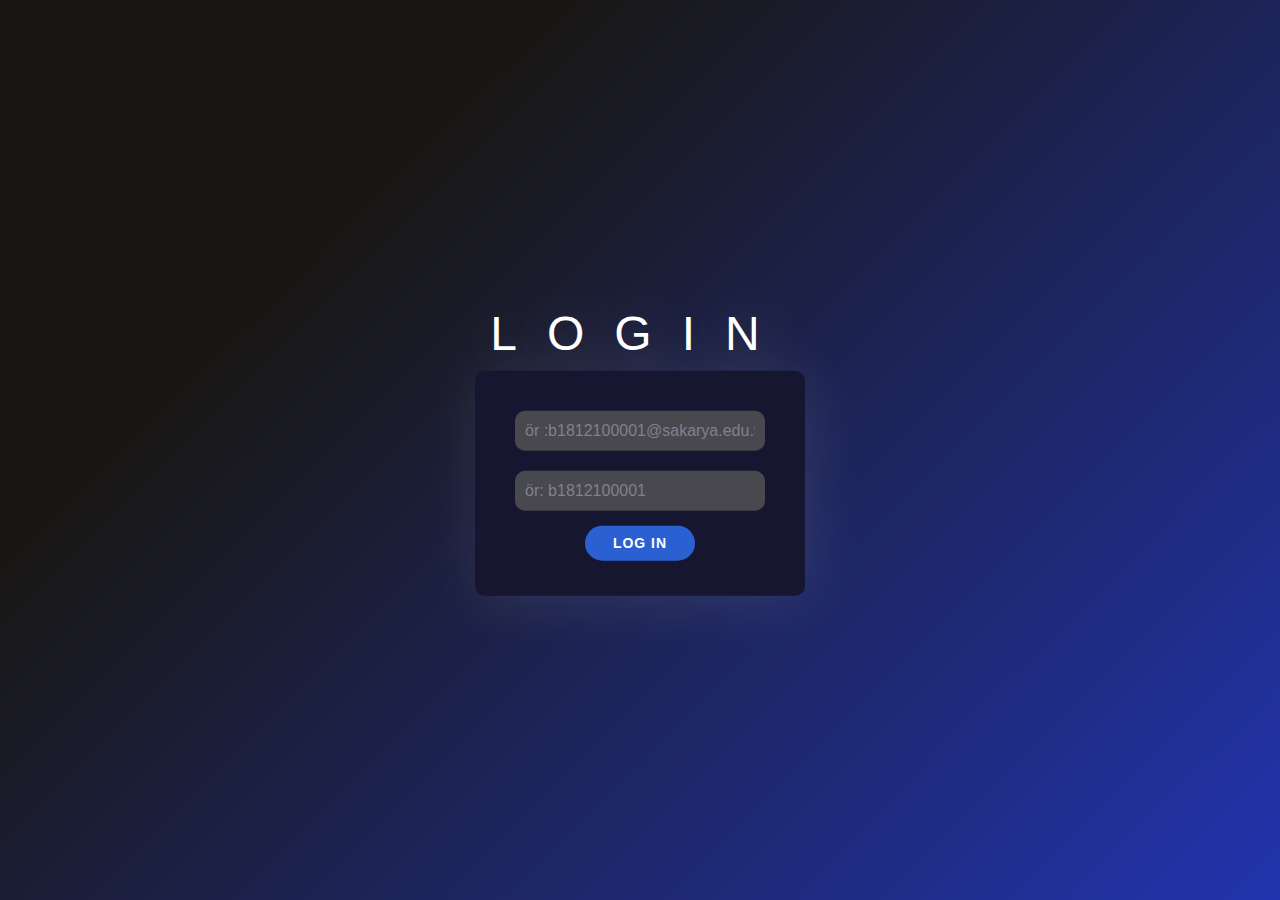
<file: index.html>
<!DOCTYPE html>
<html>
    <head>
        <title>Sign in</title>
        <meta charset="UTF-8">
        <meta name="viewport" content="width=device-width, initial-scale=1">
        <link rel="stylesheet" type="text/css" href="css/bootstrap.min.css">
        <link rel="stylesheet" type="text/css" href="css/login.css">
    </head>
    <body>
        <div class="login-container">
            <div class="login-inputs">
                <h1>Login</h1>
                <form action="login.php" method="POST">
                    <input type="text" name="username" placeholder="ör :b1812100001@sakarya.edu.tr">
                    <input type="password" name="password" placeholder="ör: b1812100001">
                    <button type="submit">Log In</button>
                </form>
            </div>
        </div>
    </body>
</file>
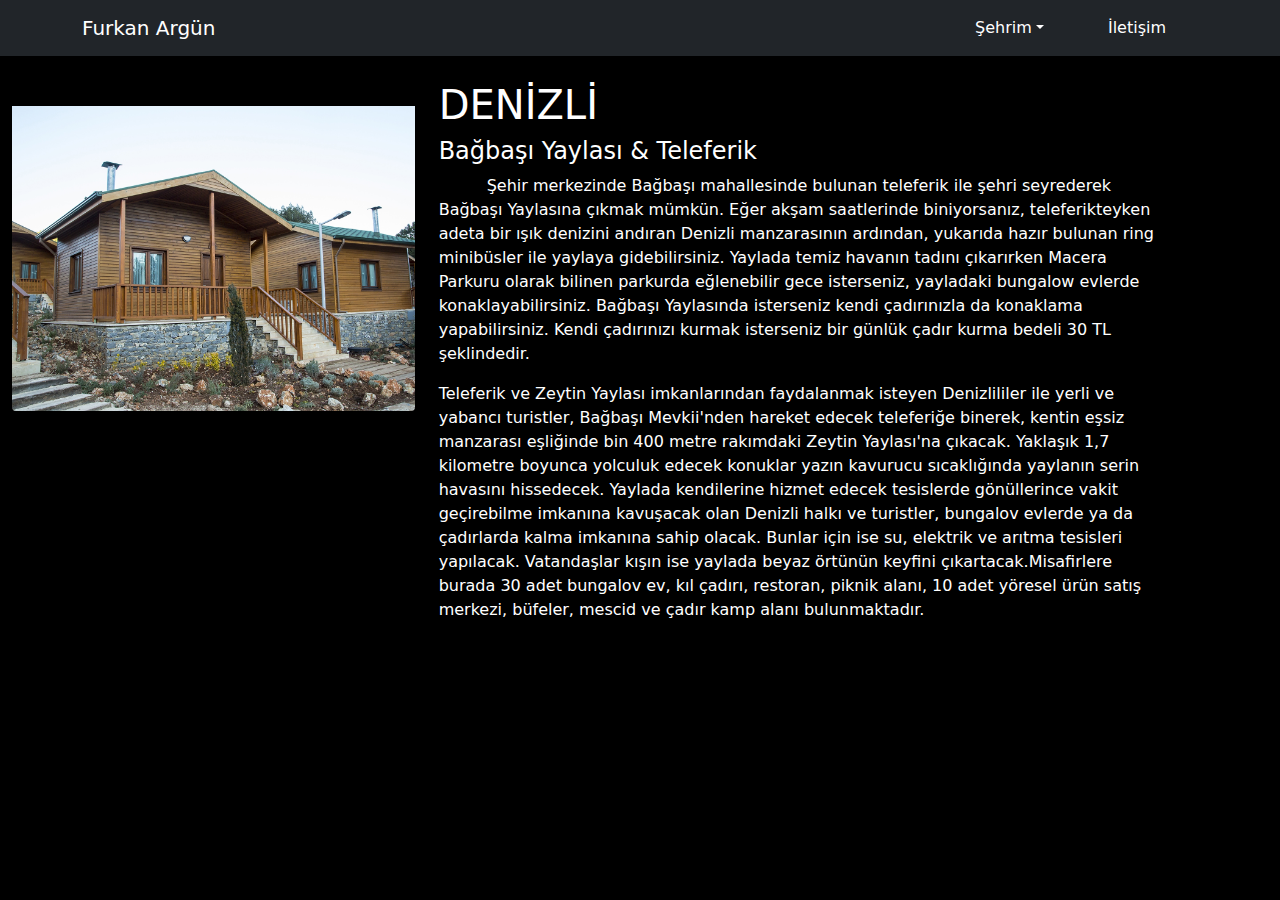
<file: bagbasi-yaylasi.html>
<!DOCTYPE html>
<html>
    <head>
        <title>Bağbaşı Yaylası</title>
        <meta charset="UTF-8">
        <meta name="viewport" content="width=device-width, initial-scale=1">
        <link rel="stylesheet" type="text/css" href="css/bootstrap.min.css">
        <link rel="stylesheet" type="text/css" href="css/style.css">
    </head>
    <body id="sehrimBody">
        <!--navbar-expand-lg tam ekranda menü tuşunu kaldırmak için-->
        <nav class="navbar navbar-dark bg-dark navbar-expand-lg text-white">
            <!---fluid boşuksuz-->
            <div class="container">
                <a href="hakkinda.html" class="navbar-brand">Furkan Argün</a>
                <!--açılır kapanır buton-->
                <button
                    class="navbar-toggler ms-auto"
                    type="button"
                    data-bs-toggle="collapse"
                    data-bs-target="#navbar-menu"
                    aria-controls="navbar-menu"
                    aria-expanded="false"
                    aria-label="Toggle-navigation"
                >
                    <span class="navbar-toggler-icon"></span>
                </button>
                <!--Açılıp kapanma butonu içeriği / id ile eşleştiriyoruz-->
                <div class="collapse navbar-collapse" id="navbar-menu">
                    <!--liste menü oluşturup linleri oluşturuyoruz ms-auto soldan boşluk bırakım menüyü sağ tarafa kaydırıyor mx orta-auto sağdan-->
                    <ul class="navbar-nav ms-auto mb-2 mb-lg-0">
                        <li class="nav-item px-4 dropdown">
                            <a class="nav-link dropdown-toggle text-white" href="denizli.html" id="navbarDropdown" role="button" data-bs-toggle="dropdown" aria-expanded="false">Şehrim</a>
                            <ul class="dropdown-menu" aria-labelledby="navbarDropdown">
                                <li><a class="dropdown-item" href="denizli.html">Denizli <img src="png/rooster.png" class="img-fluid logo2" alt="" /></a></li>
                                <li><a class="dropdown-item" href="mirasimiz.html">Mirasımız</a></li>
                                <li><hr class="dropdown-divider"></li>
                                <li><a class="dropdown-item" href="takimlar.html">Takımlar <img src="png/denizlispor.png" class="img-fluid logo2" alt=""> <img src="png/denizli-basket.png" class="img-fluid logo2" alt=""></a></li>
                            </ul>
                        </li>
                        <li class="nav-item px-4">
                            <a href="iletişim.html" class="nav-link text-white">İletişim</a>
                        </li>
                    </ul>
                </div>
            </div>
        </nav>
        <div class="container-fluid">
            <div class="row">
                <div class="col-xl-4 col-lg-5 col-md-5 col-sm-7 col-12">
                    <div>                     
                        <img src="png/bungalov.jpg" class="figure-img img-fluid rounded imgDiv" alt="">
                    </div>
                </div>
                <div class="col-xl-7 col-lg-6 col-md-7 col-sm-5 col-0 sinir">
                    <h1>DENİZLİ</h1>
                    <h4> Bağbaşı Yaylası & Teleferik</h4>
                    <p>&emsp;&emsp;&emsp;Şehir merkezinde Bağbaşı mahallesinde bulunan teleferik ile şehri seyrederek Bağbaşı Yaylasına çıkmak 
                        mümkün. Eğer akşam saatlerinde biniyorsanız, teleferikteyken adeta bir ışık denizini andıran Denizli 
                        manzarasının ardından, yukarıda hazır bulunan ring minibüsler ile yaylaya gidebilirsiniz. Yaylada temiz 
                        havanın tadını çıkarırken Macera Parkuru olarak bilinen parkurda eğlenebilir gece isterseniz, yayladaki 
                        bungalow evlerde konaklayabilirsiniz. Bağbaşı Yaylasında isterseniz kendi çadırınızla da konaklama 
                        yapabilirsiniz. Kendi çadırınızı kurmak isterseniz bir günlük çadır kurma bedeli 30 TL şeklindedir.</p>
                    <p>Teleferik ve Zeytin Yaylası imkanlarından faydalanmak isteyen Denizlililer ile yerli ve yabancı turistler, 
                        Bağbaşı Mevkii'nden hareket edecek teleferiğe binerek, kentin eşsiz manzarası eşliğinde bin 400 metre rakımdaki Zeytin Yaylası'na çıkacak.
                        Yaklaşık 1,7 kilometre boyunca yolculuk edecek konuklar yazın kavurucu sıcaklığında yaylanın serin havasını hissedecek. 
                        Yaylada kendilerine hizmet edecek tesislerde gönüllerince vakit geçirebilme imkanına kavuşacak olan Denizli halkı ve turistler, bungalov evlerde ya da 
                        çadırlarda kalma imkanına sahip olacak. Bunlar için ise su, elektrik ve arıtma tesisleri yapılacak. Vatandaşlar kışın ise yaylada beyaz örtünün keyfini 
                        çıkartacak.Misafirlere burada 30 adet bungalov ev, kıl çadırı, restoran, piknik alanı, 10 adet yöresel ürün satış merkezi, büfeler, mescid ve çadır kamp
                         alanı bulunmaktadır.</p>
                </div>
                 <div class="col-xl-1 col-lg-1 col-md-0 col-sm-0 col-0"></div>
             </div>
        </div>
        <script src="js/bootstrap.js"></script>
    </body>
</html>
</file>
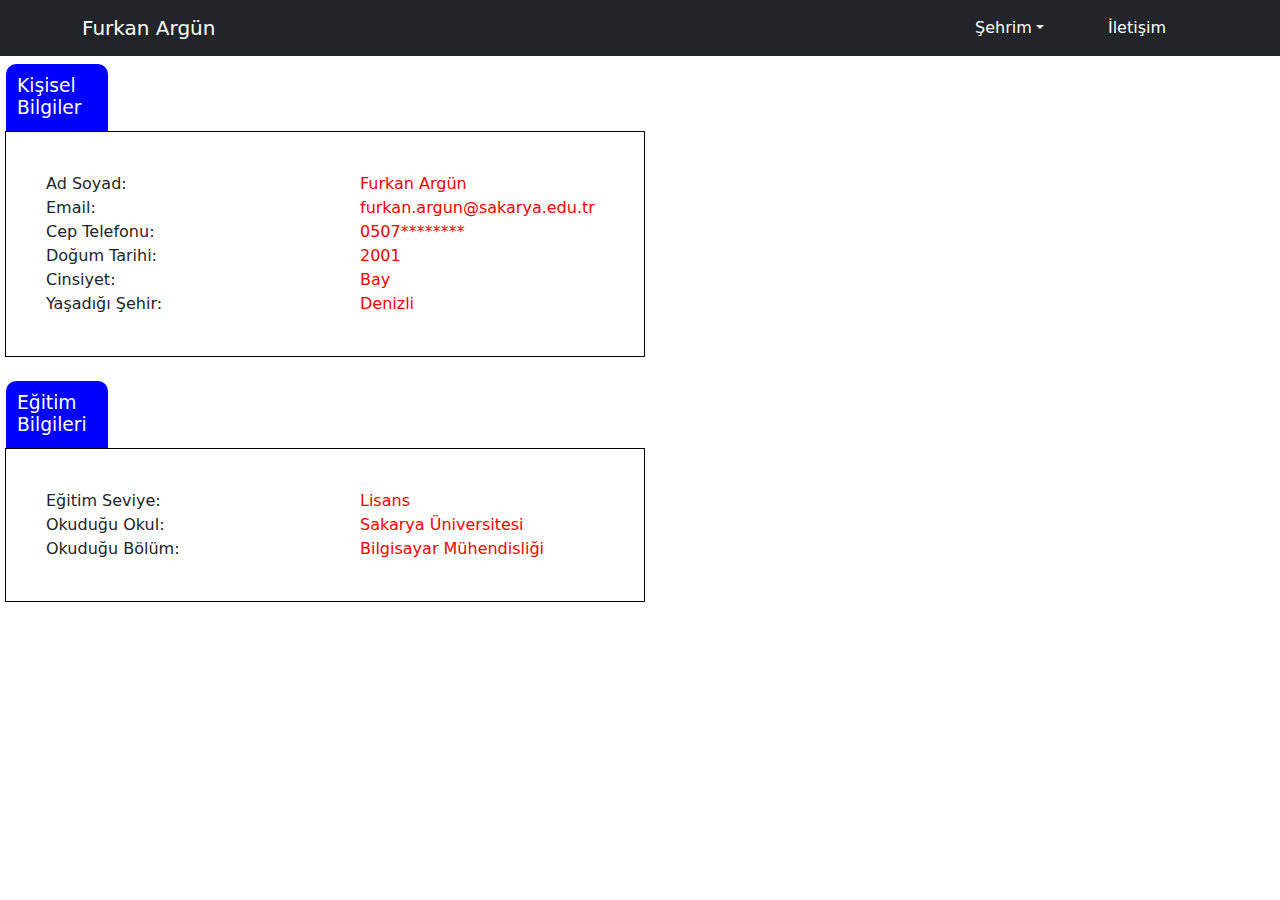
<file: cv.html>
<!DOCTYPE html>
<html lang="en">

<head>
  <meta charset="UTF-8">
  <meta http-equiv="X-UA-Compatible" content="IE=edge">
  <meta name="viewport" content="width=device-width, initial-scale=1.0">
  <title>Document</title>
  <link rel="stylesheet" type="text/css" href="css/bootstrap.min.css">
  <link rel="stylesheet" type="text/css" href="css/style.css">
  <link rel="stylesheet" type="text/css" href="css/main.css">
</head>

<body>
    <!--navbar-expand-lg tam ekranda menü tuşunu kaldırmak için-->
    <nav class="navbar navbar-dark bg-dark navbar-expand-lg text-white">
        <!---fluid boşuksuz-->
        <div class="container">
            <a href="hakkinda.html" class="navbar-brand">Furkan Argün</a>
            <!--açılır kapanır buton-->
            <button
                class="navbar-toggler ms-auto"
                type="button"
                data-bs-toggle="collapse"
                data-bs-target="#navbar-menu"
                aria-controls="navbar-menu"
                aria-expanded="false"
                aria-label="Toggle-navigation"
            >
                <span class="navbar-toggler-icon"></span>
            </button>
            <!--Açılıp kapanma butonu içeriği / id ile eşleştiriyoruz-->
            <div class="collapse navbar-collapse" id="navbar-menu">
                <!--liste menü oluşturup linleri oluşturuyoruz ms-auto soldan boşluk bırakım menüyü sağ tarafa kaydırıyor mx orta-auto sağdan-->
                <ul class="navbar-nav ms-auto mb-2 mb-lg-0">
                    <li class="nav-item px-4 dropdown">
                        <a class="nav-link dropdown-toggle text-white" href="denizli.html" id="navbarDropdown" role="button" data-bs-toggle="dropdown" aria-expanded="false">Şehrim</a>
                        <ul class="dropdown-menu" aria-labelledby="navbarDropdown">
                            <li><a class="dropdown-item" href="denizli.html">Denizli <img src="png/rooster.png" class="img-fluid logo2" alt="" /></a></li>
                            <li><a class="dropdown-item" href="mirasimiz.html">Mirasımız</a></li>
                            <li><hr class="dropdown-divider"></li>
                            <li><a class="dropdown-item" href="takimlar.html">Takımlar <img src="png/denizlispor.png" class="img-fluid logo2" alt=""> <img src="png/denizli-basket.png" class="img-fluid logo2" alt=""></a></li>
                        </ul>
                    </li>
                    <li class="nav-item px-4">
                        <a href="iletişim.html" class="nav-link text-white">İletişim</a>
                    </li>
                </ul>
            </div>
        </div>
    </nav>

    <div class="container-cv">
        <div class="personal-info">
        <h3>Kişisel Bilgiler</h3>
        <ul>
            <li>Ad Soyad: <span>Furkan Argün </span></li>
            <li>Email: <span> furkan.argun@sakarya.edu.tr</span></li>
            <li>Cep Telefonu: <span> 0507********</span></li>
            <li>Doğum Tarihi: <span> 2001</span></li>
            <li>Cinsiyet: <span>Bay</span></li>
            <li>Yaşadığı Şehir:<span>Denizli</span></li>
        </ul>
        </div>

        <div class="personal-info">
        <h3>Eğitim Bilgileri</h3>
        <ul>
            <li>Eğitim Seviye: <span>Lisans</span></li>
            <li>Okuduğu Okul: <span>Sakarya Üniversitesi</span></li>
            <li>Okuduğu Bölüm: <span>Bilgisayar Mühendisliği</span></li>
        </ul>
        </div>


    </div>

</body>

</html>
</file>
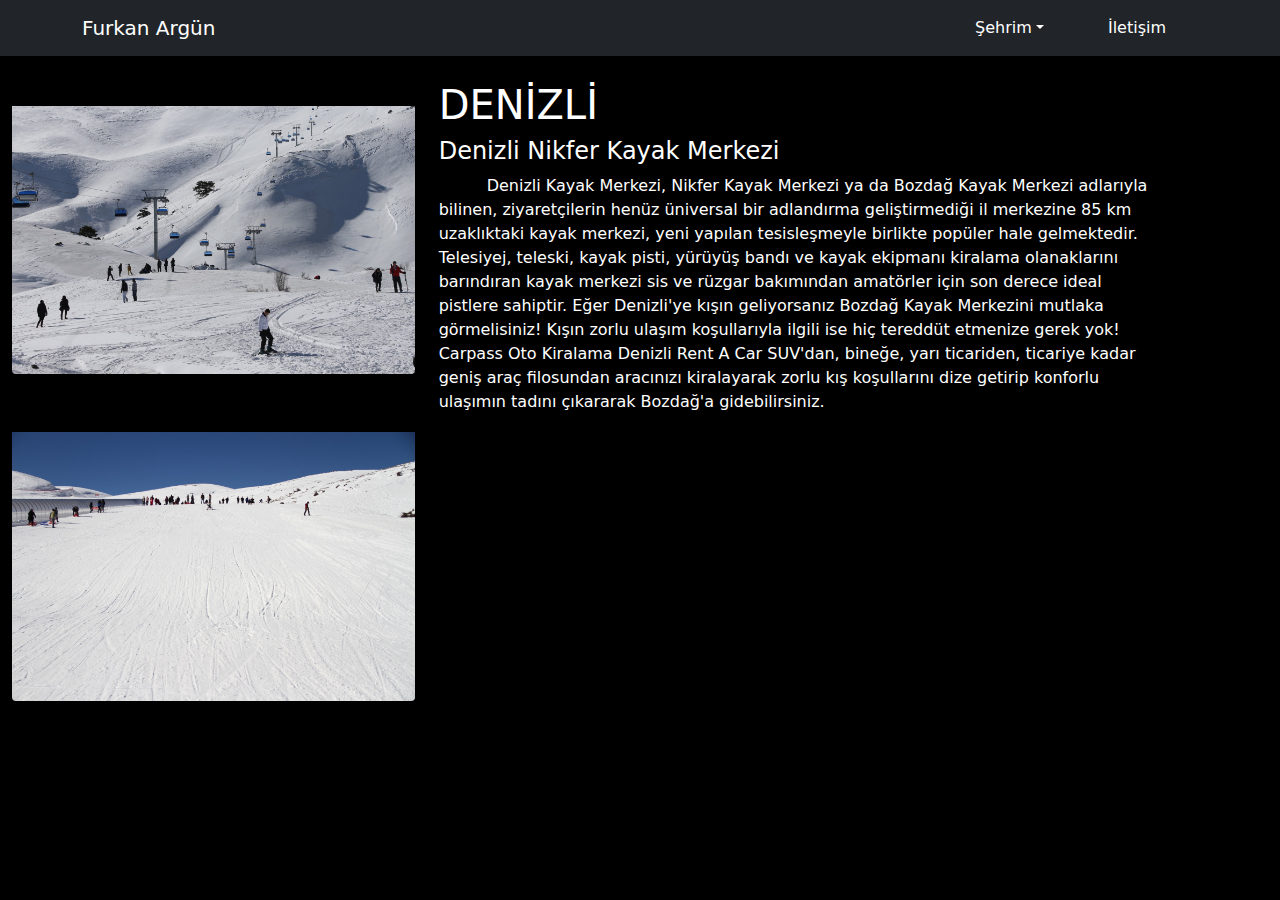
<file: denizli-kayak-merkezi.html>
<!DOCTYPE html>
<html>
    <head>
        <title>Kayak Merkezi</title>
        <meta charset="UTF-8">
        <meta name="viewport" content="width=device-width, initial-scale=1">
        <link rel="stylesheet" type="text/css" href="css/bootstrap.min.css">
        <link rel="stylesheet" type="text/css" href="css/style.css">
    </head>
    <body id="sehrimBody">
        <!--navbar-expand-lg tam ekranda menü tuşunu kaldırmak için-->
        <nav class="navbar navbar-dark bg-dark navbar-expand-lg text-white">
            <!---fluid boşuksuz-->
            <div class="container">
                <a href="hakkinda.html" class="navbar-brand">Furkan Argün</a>
                <!--açılır kapanır buton-->
                <button
                    class="navbar-toggler ms-auto"
                    type="button"
                    data-bs-toggle="collapse"
                    data-bs-target="#navbar-menu"
                    aria-controls="navbar-menu"
                    aria-expanded="false"
                    aria-label="Toggle-navigation"
                >
                    <span class="navbar-toggler-icon"></span>
                </button>
                <!--Açılıp kapanma butonu içeriği / id ile eşleştiriyoruz-->
                <div class="collapse navbar-collapse" id="navbar-menu">
                    <!--liste menü oluşturup linleri oluşturuyoruz ms-auto soldan boşluk bırakım menüyü sağ tarafa kaydırıyor mx orta-auto sağdan-->
                    <ul class="navbar-nav ms-auto mb-2 mb-lg-0">
                        <li class="nav-item px-4 dropdown">
                            <a class="nav-link dropdown-toggle text-white" href="denizli.html" id="navbarDropdown" role="button" data-bs-toggle="dropdown" aria-expanded="false">Şehrim</a>
                            <ul class="dropdown-menu" aria-labelledby="navbarDropdown">
                                <li><a class="dropdown-item" href="denizli.html">Denizli <img src="png/rooster.png" class="img-fluid logo2" alt="" /></a></li>
                                <li><a class="dropdown-item" href="mirasimiz.html">Mirasımız</a></li>
                                <li><hr class="dropdown-divider"></li>
                                <li><a class="dropdown-item" href="takimlar.html">Takımlar <img src="png/denizlispor.png" class="img-fluid logo2" alt=""> <img src="png/denizli-basket.png" class="img-fluid logo2" alt=""></a></li>
                            </ul>
                        </li>
                        <li class="nav-item px-4">
                            <a href="iletişim.html" class="nav-link text-white">İletişim</a>
                        </li>
                    </ul>
                </div>
            </div>
        </nav>
        <div class="container-fluid">
            <div class="row">
                <div class="col-xl-4 col-lg-5 col-md-5 col-sm-7 col-12">
                    <div>                     
                        <img src="png/kayak.jpg" class="figure-img img-fluid rounded imgDiv" alt="">
                    </div>
                    <div>                     
                        <img src="png/kayak2.jpg" class="figure-img img-fluid rounded imgDiv" alt="">
                    </div>
                </div>
                <div class="col-xl-7 col-lg-6 col-md-7 col-sm-5 col-0 sinir">
                    <h1>DENİZLİ</h1>
                    <h4> Denizli Nikfer Kayak Merkezi</h4>
                    <p>&emsp;&emsp;&emsp;Denizli Kayak Merkezi, Nikfer Kayak Merkezi ya da Bozdağ Kayak Merkezi adlarıyla bilinen, ziyaretçilerin 
                        henüz üniversal bir adlandırma geliştirmediği il merkezine 85 km uzaklıktaki kayak merkezi, yeni yapılan 
                        tesisleşmeyle birlikte popüler hale gelmektedir. Telesiyej, teleski, kayak pisti, yürüyüş bandı ve kayak 
                        ekipmanı kiralama olanaklarını barındıran kayak merkezi sis ve rüzgar bakımından amatörler için son derece 
                        ideal pistlere sahiptir. Eğer Denizli'ye kışın geliyorsanız Bozdağ Kayak Merkezini mutlaka görmelisiniz! 
                        Kışın zorlu ulaşım koşullarıyla ilgili ise hiç tereddüt etmenize gerek yok! Carpass Oto Kiralama Denizli 
                        Rent A Car SUV'dan, bineğe, yarı ticariden, ticariye kadar geniş araç filosundan aracınızı kiralayarak 
                        zorlu kış koşullarını dize getirip konforlu ulaşımın tadını çıkararak Bozdağ'a gidebilirsiniz.</p>
                </div>
                <div class="col-xl-1 col-lg-1 col-md-0 col-sm-0 col-0"></div>
            </div>
        </div>
        <script src="js/bootstrap.js"></script>
    </body>
</html>
</file>
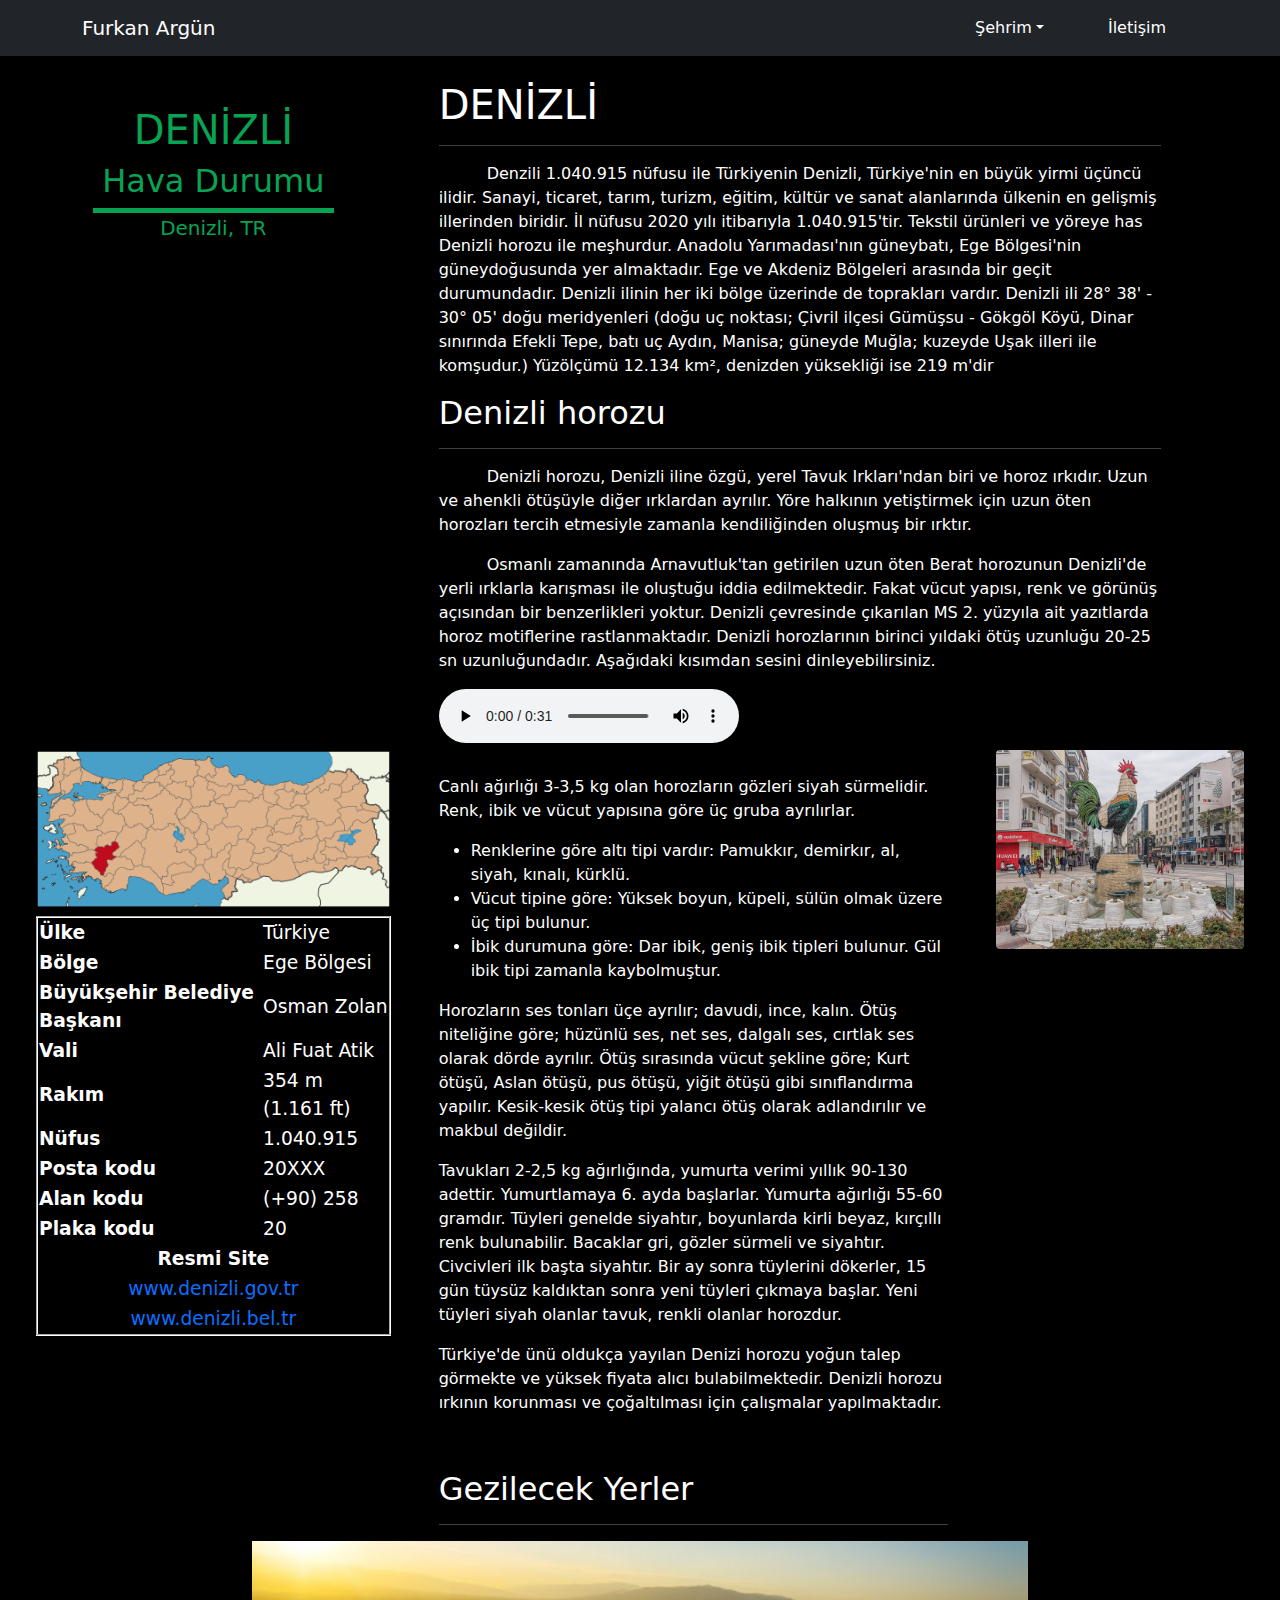
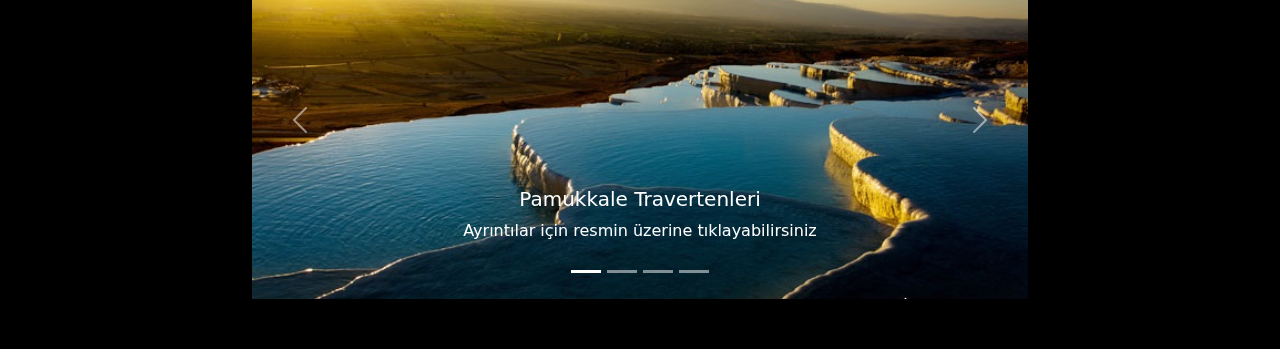
<file: denizli.html>
<!DOCTYPE html>
<html>
    <head>
        <title>Şehrim</title>
        <meta charset="UTF-8">
        <meta name="viewport" content="width=device-width, initial-scale=1">
        <meta http-equiv="X-UA-Comatible" content="ie=edge">
        <link rel="stylesheet" type="text/css" href="css/bootstrap.min.css">
        <link rel="stylesheet" type="text/css" href="css/style.css">
    </head>
    <body id="sehrimBody">
        <!--navbar-expand-lg tam ekranda menü tuşunu kaldırmak için-->
        <nav class="navbar navbar-dark bg-dark navbar-expand-lg text-white">
            <!---fluid boşuksuz-->
            <div class="container">
                <a href="hakkinda.html" class="navbar-brand">Furkan Argün</a>
                <!--açılır kapanır buton-->
                <button
                    class="navbar-toggler ms-auto"
                    type="button"
                    data-bs-toggle="collapse"
                    data-bs-target="#navbar-menu"
                    aria-controls="navbar-menu"
                    aria-expanded="false"
                    aria-label="Toggle-navigation"
                >
                    <span class="navbar-toggler-icon"></span>
                </button>
                <!--Açılıp kapanma butonu içeriği / id ile eşleştiriyoruz-->
                <div class="collapse navbar-collapse" id="navbar-menu">
                    <!--liste menü oluşturup linleri oluşturuyoruz ms-auto soldan boşluk bırakım menüyü sağ tarafa kaydırıyor mx orta-auto sağdan-->
                    <ul class="navbar-nav ms-auto mb-2 mb-lg-0">
                        <li class="nav-item px-4 dropdown">
                            <a class="nav-link dropdown-toggle text-white" href="denizli.html" id="navbarDropdown" role="button" data-bs-toggle="dropdown" aria-expanded="false">Şehrim</a>
                            <ul class="dropdown-menu" aria-labelledby="navbarDropdown">
                                <li><a class="dropdown-item" href="denizli.html">Denizli <img src="png/rooster.png" class="img-fluid logo2" alt="" /></a></li>
                                <li><a class="dropdown-item" href="mirasimiz.html">Mirasımız</a></li>
                                <li><hr class="dropdown-divider"></li>
                                <li><a class="dropdown-item" href="takimlar.html">Takımlar <img src="png/denizlispor.png" class="img-fluid logo2" alt=""> <img src="png/denizli-basket.png" class="img-fluid logo2" alt=""></a></li>
                            </ul>
                        </li>
                        <li class="nav-item px-4">
                            <a href="iletişim.html" class="nav-link text-white">İletişim</a>
                        </li>
                    </ul>
                </div>
            </div>
        </nav>
        <div class="container-fluid">
            <div class="row">
                <div class="col-xl-4 col-lg-5 col-md-5 col-sm-7 col-12">

                    <div class="app">
                        <div class="header">
                            <h1>DENİZLİ</h1>
                            <h2>Hava Durumu</h2>
                            <div id="cizgi"></div>
                        </div>
                        <div class="content">
                            <div class="city">Denizli, TR</div>
                            <div class="temp"></div>
                            <div class="humidity"></div>
                            <div class="desc"></div>
                        </div>
                    </div>
                </div>
                <div class="col-xl-7 col-lg-6 col-md-7 col-sm-5 col-0 sinir">
                    <h1>DENİZLİ</h1>
                    <hr>
                    <p>&emsp;&emsp;&emsp;Denzili 1.040.915 nüfusu ile Türkiyenin Denizli, Türkiye'nin en büyük yirmi üçüncü ilidir.
                        Sanayi, ticaret, tarım, turizm, eğitim, kültür ve sanat alanlarında ülkenin en gelişmiş illerinden biridir. 
                        İl nüfusu 2020 yılı itibarıyla 1.040.915'tir. Tekstil ürünleri ve yöreye has Denizli horozu ile meşhurdur. 
                        Anadolu Yarımadası'nın güneybatı, Ege Bölgesi'nin güneydoğusunda yer almaktadır. 
                        Ege ve Akdeniz Bölgeleri arasında bir geçit durumundadır. 
                        Denizli ilinin her iki bölge üzerinde de toprakları vardır.
                        Denizli ili 28° 38' - 30° 05' doğu meridyenleri (doğu uç noktası; Çivril ilçesi Gümüşsu - Gökgöl Köyü, 
                        Dinar sınırında Efekli Tepe, batı uç Aydın, Manisa; güneyde Muğla; kuzeyde Uşak illeri ile komşudur.) 
                        Yüzölçümü 12.134 km², denizden yüksekliği ise 219 m'dir</p>
                    <h2>Denizli horozu</h2>
                    <hr>
                        <p>&emsp;&emsp;&emsp;Denizli horozu, Denizli iline özgü, yerel Tavuk Irkları'ndan biri ve horoz ırkıdır. Uzun ve ahenkli ötüşüyle diğer ırklardan ayrılır. 
                            Yöre halkının yetiştirmek için uzun öten horozları tercih etmesiyle zamanla kendiliğinden oluşmuş bir ırktır.</p>
                            
                        <p>&emsp;&emsp;&emsp;Osmanlı zamanında Arnavutluk'tan getirilen uzun öten Berat horozunun Denizli'de yerli ırklarla karışması ile oluştuğu iddia edilmektedir. 
                            Fakat vücut yapısı, renk ve görünüş açısından bir benzerlikleri yoktur. Denizli çevresinde çıkarılan MS 2. yüzyıla ait yazıtlarda horoz motiflerine 
                            rastlanmaktadır. Denizli horozlarının birinci yıldaki ötüş uzunluğu 20-25 sn uzunluğundadır. Aşağıdaki kısımdan sesini dinleyebilirsiniz.</p>
                            <audio controls>
                                <source src="mp3/rooster.mp3" type="audio/mpeg">
                                Tarayıcınız audio etiketini desteklemiyor!..
                            </audio>
                </div>
                <div class="col-xl-1 col-lg-1 col-md-0 col-sm-0 col-0"></div>
            </div>
            <div class="row">
                <div class="col-xl-4 col-lg-5 col-md-5 col-sm-7 col-12">
                    <div class="container">
                        <div id="imgDenizliKonum">
                             <img src="png/denizli-konum.png" class="figure-img img-fluid rounded" alt="">
                        </div>
                    </div>
                    <div class="container sporTable">
                        <table class="denizliTable" border="2px" style="border-color: white;">
                            <tr>
                                <th>Ülke</th>
                                <td>Türkiye</td>
                            </tr>
                            <tr>
                                <th>Bölge</th>
                                <td>Ege Bölgesi</td>
                            </tr>
                            <tr>
                                <th>Büyükşehir Belediye Başkanı&emsp;</th>
                                <td>Osman Zolan</td>
                            </tr>
                            <tr>
                                <th>Vali</th>
                                <td>Ali Fuat Atik</td>
                            </tr>
                            <tr>
                                <th>Rakım</th>
                                <td>354 m (1.161 ft)</td>
                            </tr>
                            <tr>
                                <th>Nüfus</th>
                                <td>1.040.915</td>
                            </tr>
                            <tr>
                                <th>Posta kodu</th>
                                <td>20XXX</td>
                            </tr>
                            <tr>
                                <th>Alan kodu</th>
                                <td>(+90) 258</td>
                            </tr>
                            <tr>
                                <th>Plaka kodu</th>
                                <td>20</td>
                            </tr>
                            <tr style="text-align: center;">
                                <th colspan="2">Resmi Site</th>
    
                            </tr>
                            <tr style="text-align: center;">
                                <td colspan="2"><a href="http://www.denizli.gov.tr/" target="_blank">www.denizli.gov.tr</a></td>
                            </tr>
                            <tr style="text-align: center;">
                                <td colspan="2"><a href="https://www.denizli.bel.tr/" target="_blank">www.denizli.bel.tr</a></td>
                            </tr>
                        </table>
                    </div>
                </div>
                <div class="col-xl-5 col-lg-7 col-md-7 col-sm-5 col-0 sinir">
                    <p>Canlı ağırlığı 3-3,5 kg olan horozların gözleri siyah sürmelidir. Renk, ibik ve vücut yapısına göre üç gruba ayrılırlar.</p>
                    <ul>
                        <li>Renklerine göre altı tipi vardır: Pamukkır, demirkır, al, siyah, kınalı, kürklü.</li>
                        <li>Vücut tipine göre: Yüksek boyun, küpeli, sülün olmak üzere üç tipi bulunur.</li>
                        <li>İbik durumuna göre: Dar ibik, geniş ibik tipleri bulunur. Gül ibik tipi zamanla kaybolmuştur.</li>
                    </ul>
                    <p>Horozların ses tonları üçe ayrılır; davudi, ince, kalın. Ötüş niteliğine göre; hüzünlü ses, net ses, dalgalı ses, cırtlak ses olarak dörde ayrılır.
                         Ötüş sırasında vücut şekline göre; Kurt ötüşü, Aslan ötüşü, pus ötüşü, yiğit ötüşü gibi sınıflandırma yapılır. 
                         Kesik-kesik ötüş tipi yalancı ötüş olarak adlandırılır ve makbul değildir.</p>
                    <p>Tavukları 2-2,5 kg ağırlığında, yumurta verimi yıllık 90-130 adettir. Yumurtlamaya 6. ayda başlarlar. Yumurta ağırlığı 55-60 gramdır. 
                        Tüyleri genelde siyahtır, boyunlarda kirli beyaz, kırçıllı renk bulunabilir. Bacaklar gri, gözler sürmeli ve siyahtır. 
                        Civcivleri ilk başta siyahtır. Bir ay sonra tüylerini dökerler, 15 gün tüysüz kaldıktan sonra yeni tüyleri çıkmaya başlar. 
                        Yeni tüyleri siyah olanlar tavuk, renkli olanlar horozdur.</p>
                    <p>Türkiye'de ünü oldukça yayılan Denizi horozu yoğun talep görmekte ve yüksek fiyata alıcı bulabilmektedir. 
                        Denizli horozu ırkının korunması ve çoğaltılması için çalışmalar yapılmaktadır.</p>
                <h2><br>Gezilecek Yerler</h2>
                <hr>
                </div>
                <div class="col-xl-3 col-lg-0 col-md-0 col-sm-0 col-0">
                    <div class="container">
                        <img style="max-height: 500px; text-align: center;" src="png/rooster2.jpg" class="figure-img img-fluid rounded" alt="">
                    </div>
                </div>
            </div>
        </div>
        <div id="slider">
            <div id="carouselExampleCaptions" class="carousel slide" data-bs-ride="carousel">
                <div class="carousel-indicators">
                    <button type="button" data-bs-target="#carouselExampleCaptions" data-bs-slide-to="0" class="active" aria-current="true" aria-label="Slide 1"></button>
                    <button type="button" data-bs-target="#carouselExampleCaptions" data-bs-slide-to="1" aria-label="Slide 2"></button>
                    <button type="button" data-bs-target="#carouselExampleCaptions" data-bs-slide-to="2" aria-label="Slide 3"></button>
                    <button type="button" data-bs-target="#carouselExampleCaptions" data-bs-slide-to="3" aria-label="Slide 4"></button>
                </div>
                <div class="carousel-inner">
                    <div class="carousel-item active">
                        <a href="pamukkale.html"><img src="png/pamukkale-travertenleri.jpg" class="d-block w-60 container-fluid" alt=""> </a>
                        
                        <div class="carousel-caption d-none d-md-block">
                          <h5>Pamukkale Travertenleri</h5>
                          <p>Ayrıntılar için resmin üzerine tıklayabilirsiniz</p>
                        </div>
                    </div>
                    <div class="carousel-item">
                        <a href="karahayit.html"><img src="png/karahayit.jpg" class="d-block w-60 container-fluid" alt=""></a>
                        <div class="carousel-caption d-none d-md-block">
                          <h5>Karahayıt</h5>
                          <p>Ayrıntılar için resmin üzerine tıklayabilirsiniz</p>
                        </div>
                    </div>
                    <div class="carousel-item">
                        <a href="bagbasi-yaylasi.html"><img src="png/bagbasi-yaylasi-teleferik.jpg" class="d-block w-60 container-fluid" alt=""></a>
                        <div class="carousel-caption d-none d-md-block">
                          <h5>Bağbaşı Yaylası Teleferik</h5>
                          <p>Ayrıntılar için resmin üzerine tıklayabilirsiniz</p>
                        </div>
                    </div>
                    <div class="carousel-item">
                        <a href="denizli-kayak-merkezi.html"><img src="png/denizli-kayak-merkezi.jpg" class="d-block w-60 container-fluid" alt=""></a>
                        <div class="carousel-caption d-none d-md-block">
                          <h5>Denizli Kayak Merkezi</h5>
                          <p>Ayrıntılar için resmin üzerine tıklayabilirsiniz</p>
                        </div>
                    </div>
                </div>
                <button class="carousel-control-prev" type="button" data-bs-target="#carouselExampleCaptions" data-bs-slide="prev">
                    <span class="carousel-control-prev-icon" aria-hidden="true"></span>
                    <span class="visually-hidden">Previous</span>
                </button>
                <button class="carousel-control-next" type="button" data-bs-target="#carouselExampleCaptions" data-bs-slide="next">
                    <span class="carousel-control-next-icon" aria-hidden="true"></span>
                    <span class="visually-hidden">Next</span>
                </button>
            </div>
        </div>
        <script src="js/havaDurumu.js"></script>
        <script src="js/bootstrap.js"></script>
    </body>
</html>
</file>
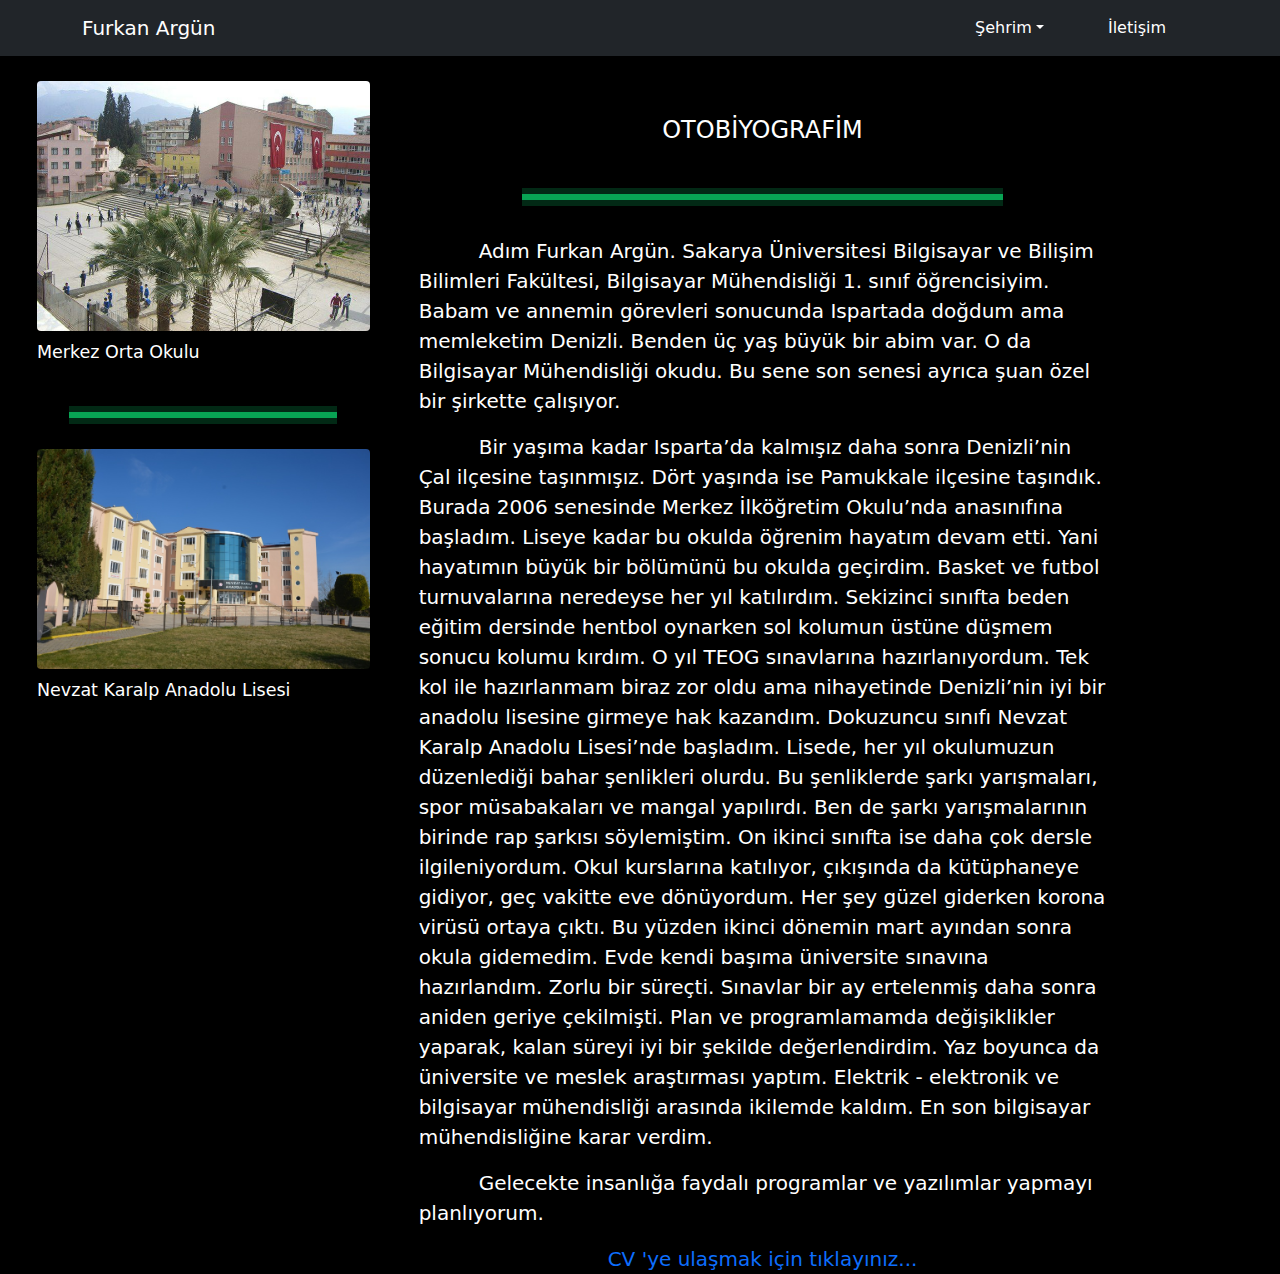
<file: hakkinda.html>
<!DOCTYPE html>
<html>
    <head>
        <title>Hakkında</title>
        <meta charset="UTF-8">
        <meta name="viewport" content="width=device-width, initial-scale=1">
        <link rel="stylesheet" type="text/css" href="css/bootstrap.min.css">
        <link rel="stylesheet" type="text/css" href="css/style.css">
    </head>
    <body id="hakkindaBody">
        <!--navbar-expand-lg tam ekranda menü tuşunu kaldırmak için-->
        <nav class="navbar navbar-dark bg-dark navbar-expand-lg text-white">
            <!---fluid boşuksuz-->
            <div class="container">
                <a href="hakkinda.html" class="navbar-brand">Furkan Argün</a>
                <!--açılır kapanır buton-->
                <button
                    class="navbar-toggler ms-auto"
                    type="button"
                    data-bs-toggle="collapse"
                    data-bs-target="#navbar-menu"
                    aria-controls="navbar-menu"
                    aria-expanded="false"
                    aria-label="Toggle-navigation"
                >
                    <span class="navbar-toggler-icon"></span>
                </button>
                <!--Açılıp kapanma butonu içeriği / id ile eşleştiriyoruz-->
                <div class="collapse navbar-collapse" id="navbar-menu">
                    <!--liste menü oluşturup linleri oluşturuyoruz ms-auto soldan boşluk bırakım menüyü sağ tarafa kaydırıyor mx orta-auto sağdan-->
                    <ul class="navbar-nav ms-auto mb-2 mb-lg-0">
                        <li class="nav-item px-4 dropdown">
                            <a class="nav-link dropdown-toggle text-white" href="denizli.html" id="navbarDropdown" role="button" data-bs-toggle="dropdown" aria-expanded="false">Şehrim</a>
                            <ul class="dropdown-menu" aria-labelledby="navbarDropdown">
                                <li><a class="dropdown-item" href="denizli.html">Denizli <img src="png/rooster.png" class="img-fluid logo2" alt="" /></a></li>
                                <li><a class="dropdown-item" href="mirasimiz.html">Mirasımız</a></li>
                                <li><hr class="dropdown-divider"></li>
                                <li><a class="dropdown-item" href="takimlar.html">Takımlar <img src="png/denizlispor.png" class="img-fluid logo2" alt=""> <img src="png/denizli-basket.png" class="img-fluid logo2" alt=""></a></li>
                            </ul>
                        </li>
                        <li class="nav-item px-4">
                            <a href="iletişim.html" class="nav-link text-white">İletişim</a>
                        </li>
                    </ul>
                </div>
            </div>
        </nav>
        <div class="container-fluid">
            <div class="row yazilar" >           
                <div class="col-xl-4 col-lg-5 col-md-6 col-sm-7 col-12">
                    <div id="imgOrtaokul">
                        <a href="https://denizlimerkez.meb.k12.tr/20/01/701105/okulumuz_hakkinda.html" target="_blank">
                            <figure class="figure">
        
                                <img src="png/ortaokul.jpg" class="figure-img img-fluid rounded" alt="">
                                 <figcaption class="figure-caption">Merkez Orta Okulu</figcaption>
                            </figure>
                        </a>
                    </div>
                    <hr class="cizgi">
                    <div class="cizgi"></div>
                    <hr class="cizgi">
                    <div id="imgLise">
                        <a href="https://nkal.meb.k12.tr" target="_blank"> 
                            <figure class="figure">
                            <img src="png/nkal.jpg" class="figure-img img-fluid rounded" alt="">
                            <figcaption class="figure-caption">Nevzat Karalp Anadolu Lisesi</figcaption>
                            </figure>
                        </a>
                    </div>
                </div>
                <div class="col-xl-7 col-lg-6 col-md-6 col-sm-5 col-0 sinir">
                    <h4 class="otobiyografi">OTOBİYOGRAFİM</h4>
                    <hr class="cizgi">
                    <div class="cizgi"></div>
                    <hr class="cizgi">
                    <br>
                    <p>&emsp;&emsp;&emsp;Adım Furkan Argün. Sakarya Üniversitesi Bilgisayar ve Bilişim Bilimleri Fakültesi, Bilgisayar Mühendisliği 1. sınıf öğrencisiyim. Babam ve annemin görevleri sonucunda 
                        Ispartada doğdum ama memleketim Denizli. Benden üç yaş büyük bir abim var. O da Bilgisayar Mühendisliği okudu. Bu sene son senesi ayrıca şuan özel bir şirkette çalışıyor.</p>
                    <p>&emsp;&emsp;&emsp;Bir yaşıma kadar Isparta’da kalmışız daha sonra Denizli’nin Çal ilçesine taşınmışız. Dört yaşında ise Pamukkale ilçesine taşındık. 
                        Burada 2006 senesinde Merkez İlköğretim Okulu’nda anasınıfına başladım. Liseye kadar bu okulda öğrenim hayatım devam etti. 
                        Yani hayatımın büyük bir bölümünü bu okulda geçirdim. Basket ve futbol turnuvalarına neredeyse her yıl katılırdım. 
                        Sekizinci sınıfta beden eğitim dersinde hentbol oynarken sol kolumun üstüne düşmem sonucu kolumu kırdım. O yıl TEOG sınavlarına hazırlanıyordum. 
                        Tek kol ile hazırlanmam biraz zor oldu ama nihayetinde Denizli’nin iyi bir anadolu lisesine girmeye hak kazandım. 
                        Dokuzuncu sınıfı Nevzat Karalp Anadolu Lisesi’nde başladım. Lisede, her yıl okulumuzun düzenlediği bahar şenlikleri olurdu. 
                        Bu şenliklerde şarkı yarışmaları, spor müsabakaları ve mangal yapılırdı. Ben de şarkı yarışmalarının birinde rap şarkısı söylemiştim. 
                        On ikinci sınıfta ise daha çok dersle ilgileniyordum. Okul kurslarına katılıyor, çıkışında da kütüphaneye gidiyor, geç vakitte eve dönüyordum. 
                        Her şey güzel giderken korona virüsü ortaya çıktı. Bu yüzden ikinci dönemin mart ayından sonra okula gidemedim. Evde kendi başıma üniversite sınavına hazırlandım. 
                        Zorlu bir süreçti. Sınavlar bir ay ertelenmiş daha sonra aniden geriye çekilmişti. Plan ve programlamamda değişiklikler yaparak, kalan süreyi iyi bir 
                        şekilde değerlendirdim. Yaz boyunca da üniversite ve meslek araştırması yaptım. Elektrik - elektronik ve bilgisayar mühendisliği arasında ikilemde kaldım. 
                        En son bilgisayar mühendisliğine karar verdim. </p>
                    <p>&emsp;&emsp;&emsp;Gelecekte insanlığa faydalı programlar ve yazılımlar yapmayı planlıyorum.</p>
                        <div style="text-align: center;">
                            <a href="cv.html">CV 'ye ulaşmak için tıklayınız...</a>
                        </div>
                </div>
                <div class="col-xl-1 col-lg-1 col-md-0 col-sm-0 col-0"></div>
            </div>
        </div>
        <script src="js/bootstrap.js"></script>
    </body>
</html>
</file>
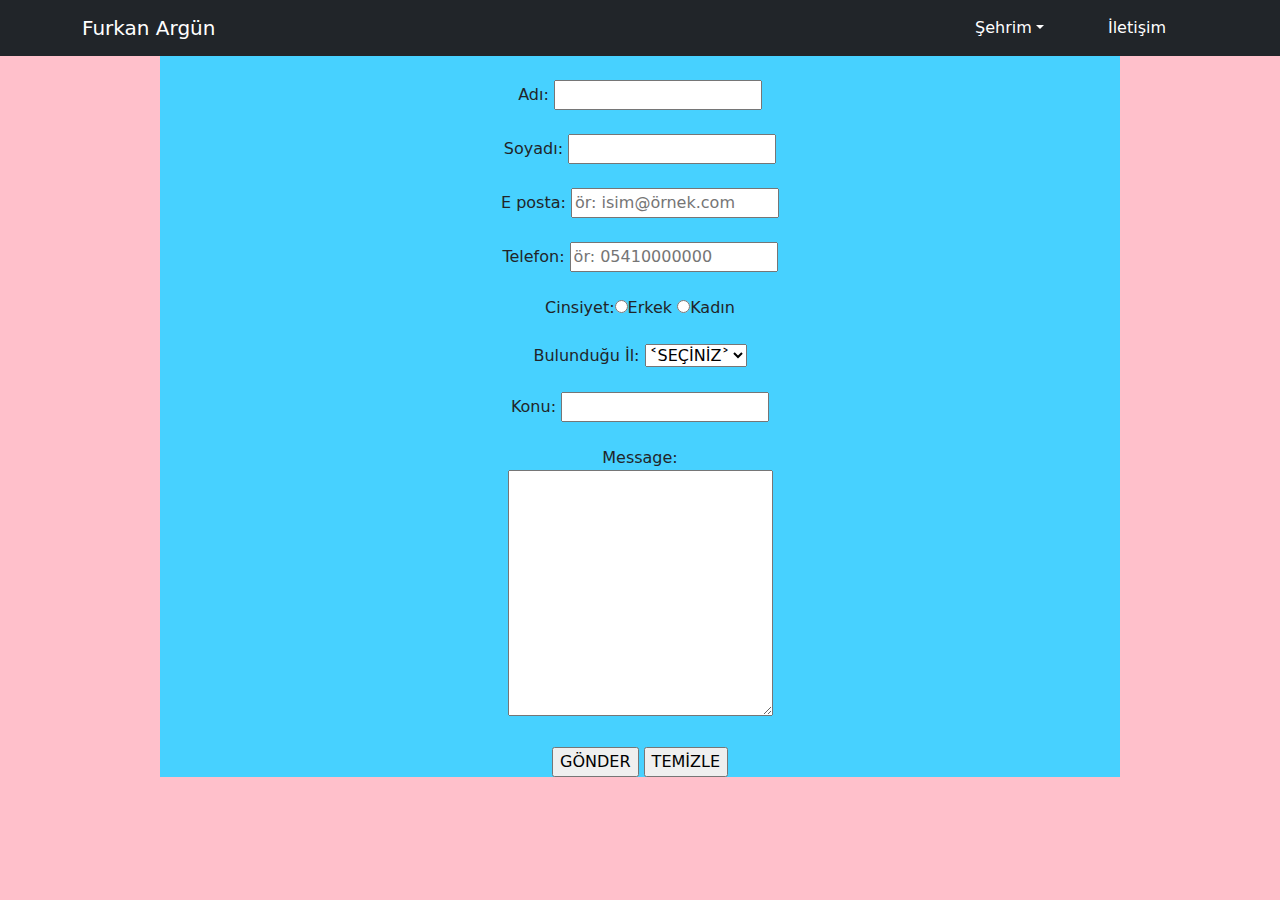
<file: iletişim.html>
<!DOCTYPE html>
<html>
    <head>
        <title>İletişim</title>
        <meta charset="UTF-8">
        <meta name="viewport" content="width=device-width, initial-scale=1">
        <link rel="stylesheet" type="text/css" href="css/bootstrap.min.css">
        <link rel="stylesheet" type="text/css" href="css/style.css">
    </head>
    <body id="iletisimBody">
        <!--navbar-expand-lg tam ekranda menü tuşunu kaldırmak için-->
        <nav class="navbar navbar-dark bg-dark navbar-expand-lg text-white">
            <!---fluid boşuksuz-->
            <div class="container">
                <a href="hakkinda.html" class="navbar-brand">Furkan Argün</a>
                <!--açılır kapanır buton-->
                <button
                    class="navbar-toggler ms-auto"
                    type="button"
                    data-bs-toggle="collapse"
                    data-bs-target="#navbar-menu"
                    aria-controls="navbar-menu"
                    aria-expanded="false"
                    aria-label="Toggle-navigation"
                >
                    <span class="navbar-toggler-icon"></span>
                </button>
                <!--Açılıp kapanma butonu içeriği / id ile eşleştiriyoruz-->
                <div class="collapse navbar-collapse" id="navbar-menu">
                    <!--liste menü oluşturup linleri oluşturuyoruz ms-auto soldan boşluk bırakım menüyü sağ tarafa kaydırıyor mx orta-auto sağdan-->
                    <ul class="navbar-nav ms-auto mb-2 mb-lg-0">
                        <li class="nav-item px-4 dropdown">
                            <a class="nav-link dropdown-toggle text-white" href="denizli.html" id="navbarDropdown" role="button" data-bs-toggle="dropdown" aria-expanded="false">Şehrim</a>
                            <ul class="dropdown-menu" aria-labelledby="navbarDropdown">
                                <li><a class="dropdown-item" href="denizli.html">Denizli <img src="png/rooster.png" class="img-fluid logo2" alt="" /></a></li>
                                <li><a class="dropdown-item" href="mirasimiz.html">Mirasımız</a></li>
                                <li><hr class="dropdown-divider"></li>
                                <li><a class="dropdown-item" href="takimlar.html">Takımlar <img src="png/denizlispor.png" class="img-fluid logo2" alt=""> <img src="png/denizli-basket.png" class="img-fluid logo2" alt=""></a></li>
                            </ul>
                        </li>
                        <li class="nav-item px-4">
                            <a href="iletişim.html" class="nav-link text-white">İletişim</a>
                        </li>
                    </ul>
                </div>
            </div>
        </nav>
        <div id="form">
            <script>
                function validateForm(){
                    var ad = document.forms["iletisim-form"]["ad"].value;
                    if(ad==""){
                        alert("Adı alanı boş bırakılamaz!");
                        return false;
                    }
    
                    var soyad = document.forms["iletisim-form"]["soyad"].value;
                    if(soyad==""){
                        alert("Soyadı alanı boş bırakılamaz!");
                        return false;
                    }
                    
                    var mail = document.getElementById("email").value;
                    var regex = /^[a-zA-Z0-9._-]+@([a-zA-Z0-9.-]+.)+([.])+[a-zA-Z0-9.-]{2,4}$/;
                    if (regex.test(mail)==false){
                        alert("Hata geçersiz mail adresi girdiniz!");
                        return false;
                    }
                    
                    var tel = document.getElementById("tel").value;
                    var regex2 = /^[0-9]{11}$/;
                    if (regex2.test(tel)==false){
                        alert("Hata geçersiz telefon numarası girdiniz!");
                        return false;
                    }
                   
                    var konu = document.forms["iletisim-form"]["konu"].value;
                    if(konu==""){
                        alert("Konu alanı boş bırakılamaz!");
                        return false;
                    }

                    var mesaj = document.forms["iletisim-form"]["mesaj"].value;
                    if(mesaj==""){
                        alert("Mesaj alanı boş bırakılamaz!");
                        return false;
                    }
                }
            </script>
    
            <form name="iletisim-form" onsubmit="return validateForm()" action="iletisim.php" method="POST">
                <br>
                <label>Adı: </label> <input id="ad" type="text" name="ad"><br><br>
                <label>Soyadı: </label> <input id="soyad" type="text" name="soyad"><br><br>
                <label>E posta: </label> <input id="email" type="text" name="email" placeholder="ör: isim@örnek.com"><br><br>
                <label>Telefon: </label> <input id="tel" type="text" name="tel" placeholder="ör: 05410000000"><br><br>
                <label>Cinsiyet: </label><input type="radio" name="cinsiyet" value="e">Erkek <input type="radio" name="cinsiyet" value="k">Kadın<br><br>
                <label>Bulunduğu İl: </label>
                <select name="il" id="">
                    <option value="0">&#706;SEÇİNİZ&#707;</option>
                    <option value="20">Denizli</option>
                    <option value="35">İzmir</option>
                    <option value="34">İstanbul</option>
                </select>
                <br><br>
                <label>Konu: </label> <input id="konu" type="text" name="konu"><br><br>
                <label>Message: </label> <br> <textarea name="mesaj" rows="10" cols="30"></textarea><br><br>
                <input type="submit" value="GÖNDER">
                <input type="reset" value="TEMİZLE">
            </form>
        </div>
        <script src="js/bootstrap.js"></script>
    </body>
</html>
</file>
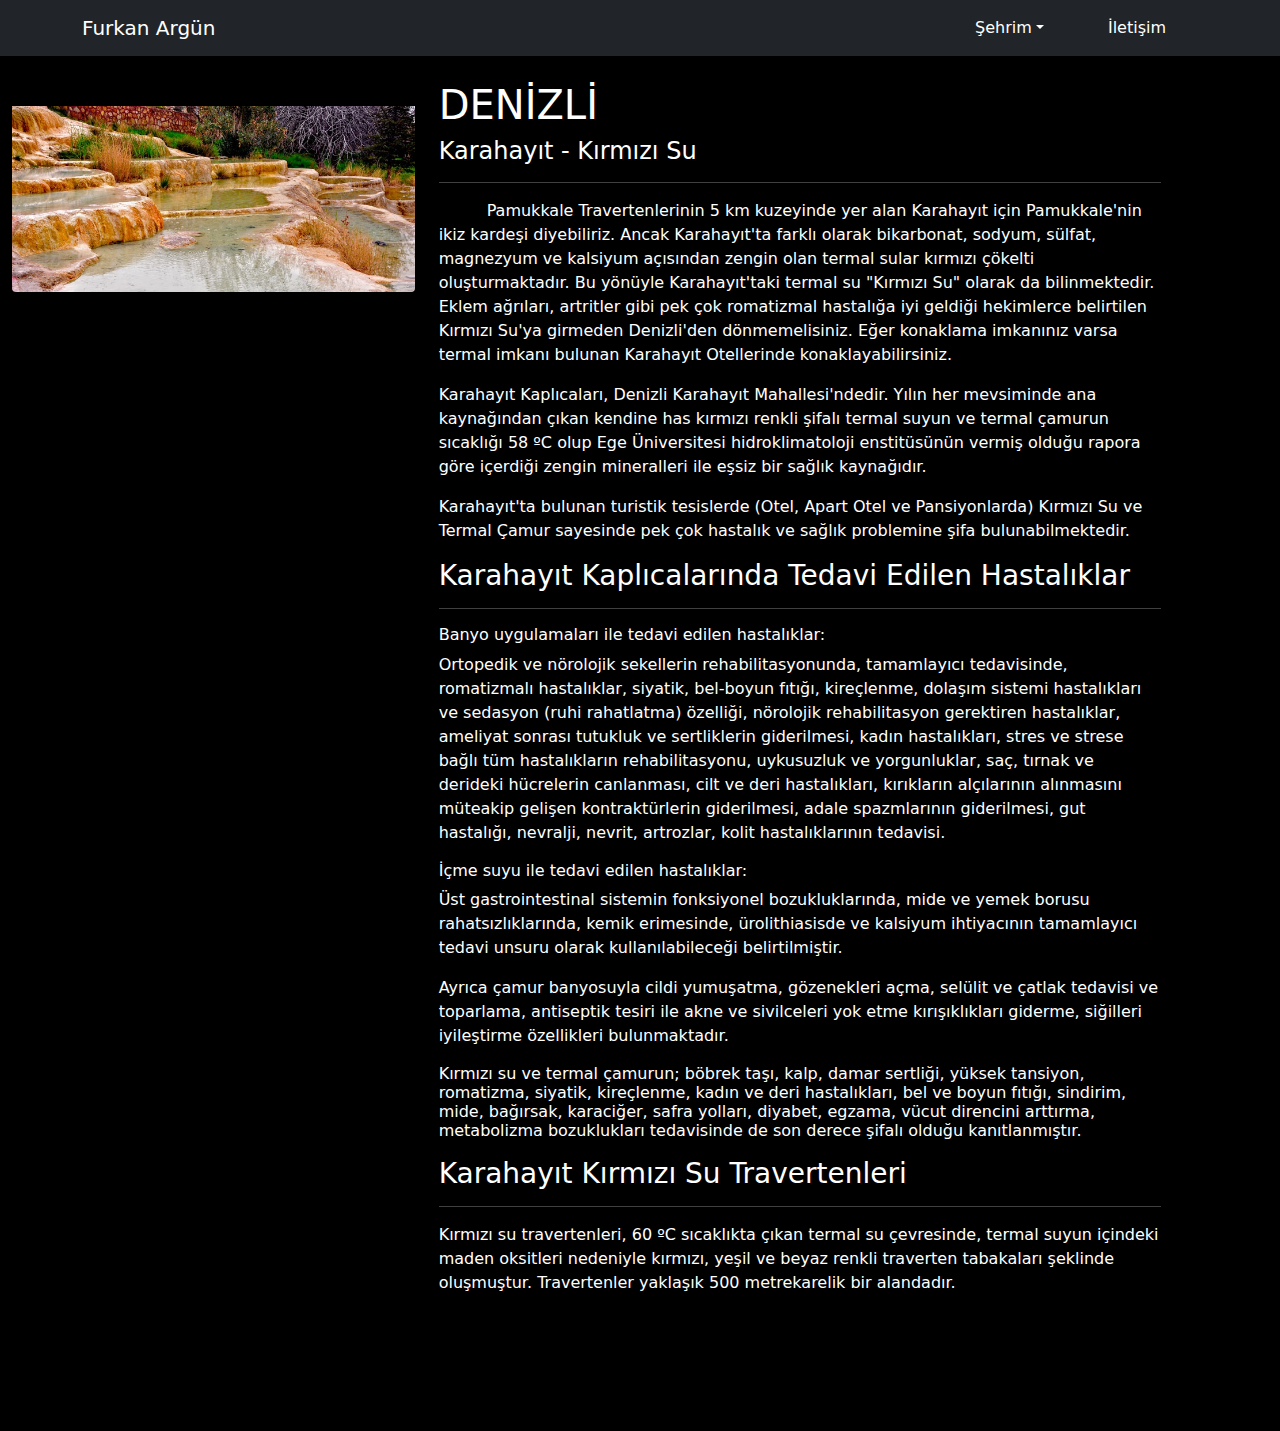
<file: karahayit.html>
<!DOCTYPE html>
<html>
    <head>
        <title>Karahayıt</title>
        <meta charset="UTF-8">
        <meta name="viewport" content="width=device-width, initial-scale=1">
        <link rel="stylesheet" type="text/css" href="css/bootstrap.min.css">
        <link rel="stylesheet" type="text/css" href="css/style.css">
    </head>
    <body id="sehrimBody">
        <!--navbar-expand-lg tam ekranda menü tuşunu kaldırmak için-->
        <nav class="navbar navbar-dark bg-dark navbar-expand-lg text-white">
            <!---fluid boşuksuz-->
            <div class="container">
                <a href="hakkinda.html" class="navbar-brand">Furkan Argün</a>
                <!--açılır kapanır buton-->
                <button
                    class="navbar-toggler ms-auto"
                    type="button"
                    data-bs-toggle="collapse"
                    data-bs-target="#navbar-menu"
                    aria-controls="navbar-menu"
                    aria-expanded="false"
                    aria-label="Toggle-navigation"
                >
                    <span class="navbar-toggler-icon"></span>
                </button>
                <!--Açılıp kapanma butonu içeriği / id ile eşleştiriyoruz-->
                <div class="collapse navbar-collapse" id="navbar-menu">
                    <!--liste menü oluşturup linleri oluşturuyoruz ms-auto soldan boşluk bırakım menüyü sağ tarafa kaydırıyor mx orta-auto sağdan-->
                    <ul class="navbar-nav ms-auto mb-2 mb-lg-0">
                        <li class="nav-item px-4 dropdown">
                            <a class="nav-link dropdown-toggle text-white" href="denizli.html" id="navbarDropdown" role="button" data-bs-toggle="dropdown" aria-expanded="false">Şehrim</a>
                            <ul class="dropdown-menu" aria-labelledby="navbarDropdown">
                                <li><a class="dropdown-item" href="denizli.html">Denizli <img src="png/rooster.png" class="img-fluid logo2" alt="" /></a></li>
                                <li><a class="dropdown-item" href="mirasimiz.html">Mirasımız</a></li>
                                <li><hr class="dropdown-divider"></li>
                                <li><a class="dropdown-item" href="takimlar.html">Takımlar <img src="png/denizlispor.png" class="img-fluid logo2" alt=""> <img src="png/denizli-basket.png" class="img-fluid logo2" alt=""></a></li>
                            </ul>
                        </li>
                        <li class="nav-item px-4">
                            <a href="iletişim.html" class="nav-link text-white">İletişim</a>
                        </li>
                    </ul>
                </div>
            </div>
        </nav>

        <div class="container-fluid">
            <div class="row">
                <div class="col-xl-4 col-lg-5 col-md-5 col-sm-7 col-12 ">
                    <div class="karahayit">                     
                        <img src="png/karahayit.jpg" class="figure-img img-fluid rounded imgDiv" alt="">
                    </div>

                    <div class="ratio ratio-16x9">
                        <iframe src="https://www.youtube.com/embed/9PDNFzzzMZM" title="YouTube video player" allowfullscreen></iframe>
                    </div>
                </div>

                <div class="col-xl-7 col-lg-6 col-md-7 col-sm-5 col-0 sinir sayfaSonu">
                    <h1>DENİZLİ</h1>           
                    <h4> Karahayıt - Kırmızı Su</h4>
                    <hr>
                    <p>&emsp;&emsp;&emsp;Pamukkale Travertenlerinin 5 km kuzeyinde yer alan Karahayıt için Pamukkale'nin ikiz kardeşi diyebiliriz. 
                        Ancak Karahayıt'ta farklı olarak bikarbonat, sodyum, sülfat, magnezyum ve kalsiyum açısından zengin olan 
                        termal sular kırmızı çökelti oluşturmaktadır. Bu yönüyle Karahayıt'taki termal su "Kırmızı Su" olarak da 
                        bilinmektedir. Eklem ağrıları, artritler gibi pek çok romatizmal hastalığa iyi geldiği hekimlerce 
                        belirtilen Kırmızı Su'ya girmeden Denizli'den dönmemelisiniz. Eğer konaklama imkanınız varsa termal 
                        imkanı bulunan Karahayıt Otellerinde konaklayabilirsiniz.</p>

                        <p>Karahayıt Kaplıcaları, Denizli Karahayıt Mahallesi'ndedir. Yılın her mevsiminde ana kaynağından çıkan kendine has kırmızı renkli şifalı 
                            termal suyun ve termal çamurun sıcaklığı 58 ºC olup Ege Üniversitesi hidroklimatoloji enstitüsünün vermiş olduğu rapora göre içerdiği 
                            zengin mineralleri ile eşsiz bir sağlık kaynağıdır.</p>
                        <p>Karahayıt'ta bulunan turistik tesislerde (Otel, Apart Otel ve Pansiyonlarda) Kırmızı Su ve Termal Çamur sayesinde pek çok hastalık ve sağlık 
                            problemine şifa bulunabilmektedir.</p>
                        <h3>Karahayıt Kaplıcalarında Tedavi Edilen Hastalıklar</h3>
                        <hr>
                        <h6>Banyo uygulamaları ile tedavi edilen hastalıklar:</h6>
                        <p>Ortopedik ve nörolojik sekellerin rehabilitasyonunda, tamamlayıcı tedavisinde,  romatizmalı hastalıklar, siyatik, bel-boyun fıtığı, kireçlenme, dolaşım sistemi hastalıkları ve sedasyon (ruhi rahatlatma) özelliği, nörolojik rehabilitasyon gerektiren hastalıklar, ameliyat sonrası tutukluk ve sertliklerin giderilmesi, kadın hastalıkları, stres ve strese bağlı tüm hastalıkların rehabilitasyonu, uykusuzluk ve yorgunluklar, saç, tırnak ve derideki hücrelerin canlanması, cilt ve deri hastalıkları, kırıkların alçılarının alınmasını müteakip gelişen kontraktürlerin giderilmesi, adale spazmlarının giderilmesi, gut hastalığı, nevralji, nevrit, artrozlar, kolit hastalıklarının tedavisi.</p>
                        <h6>İçme suyu ile tedavi edilen hastalıklar:</h6>
                        <p>Üst gastrointestinal sistemin fonksiyonel bozukluklarında, mide ve yemek borusu rahatsızlıklarında, kemik erimesinde, ürolithiasisde ve kalsiyum ihtiyacının tamamlayıcı tedavi unsuru olarak kullanılabileceği belirtilmiştir.</p>
                        <p>Ayrıca çamur banyosuyla cildi yumuşatma, gözenekleri açma, selülit ve çatlak tedavisi ve toparlama, antiseptik tesiri ile akne ve sivilceleri yok etme kırışıklıkları giderme, siğilleri iyileştirme özellikleri bulunmaktadır.
                        <h6>Kırmızı su ve termal çamurun; böbrek taşı, kalp, damar sertliği, yüksek tansiyon, romatizma, siyatik, kireçlenme, kadın ve deri hastalıkları, bel ve boyun fıtığı, sindirim, mide, bağırsak, karaciğer, safra yolları, diyabet, egzama, vücut direncini arttırma, metabolizma bozuklukları tedavisinde de son derece şifalı olduğu kanıtlanmıştır.</h6>
                        </p>
                        <h3>Karahayıt Kırmızı Su Travertenleri</h3>
                        <hr>
                        <p>Kırmızı su travertenleri, 60 ºC sıcaklıkta çıkan termal su çevresinde, termal suyun içindeki maden oksitleri nedeniyle kırmızı, yeşil ve beyaz renkli traverten tabakaları şeklinde oluşmuştur. Travertenler yaklaşık 500 metrekarelik bir alandadır.</p>
                </div>
                <div class="col-xl-1 col-lg-1 col-md-0 col-sm-0 col-0"></div>
            </div>
        </div>
        <script src="js/bootstrap.js"></script>
    </body>
</html>
</file>
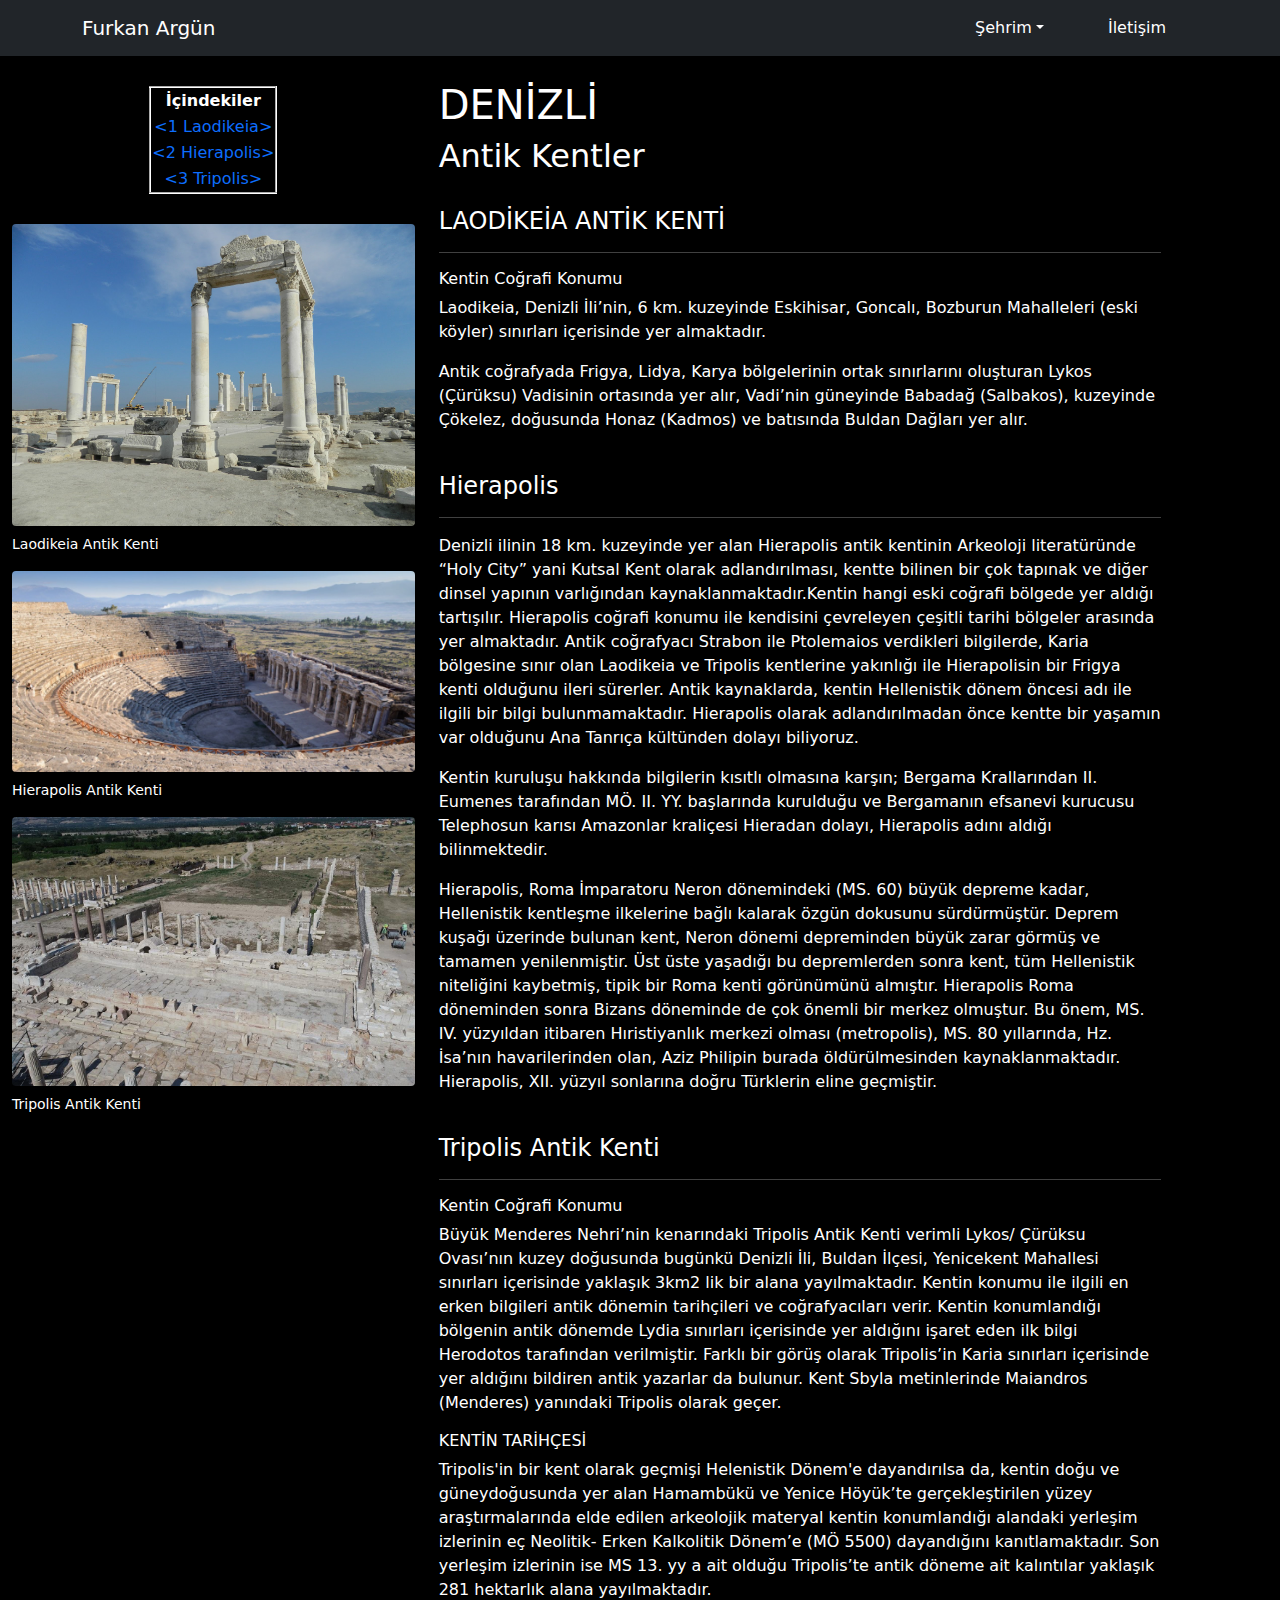
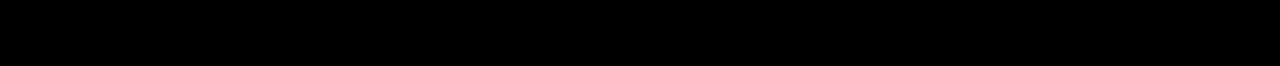
<file: mirasimiz.html>
<!DOCTYPE html>
<html>
    <head>
        <title>Mirasımız</title>
        <meta charset="UTF-8">
        <meta name="viewport" content="width=device-width, initial-scale=1">
        <link rel="stylesheet" type="text/css" href="css/bootstrap.min.css">
        <link rel="stylesheet" type="text/css" href="css/style.css">
    </head>
    <body id="pamukkaleBody">
        <!--navbar-expand-lg tam ekranda menü tuşunu kaldırmak için-->
        <nav class="navbar navbar-dark bg-dark navbar-expand-lg text-white">
            <!---fluid boşuksuz-->
            <div class="container">
                <a href="hakkinda.html" class="navbar-brand">Furkan Argün</a>
                <!--açılır kapanır buton-->
                <button
                    class="navbar-toggler ms-auto"
                    type="button"
                    data-bs-toggle="collapse"
                    data-bs-target="#navbar-menu"
                    aria-controls="navbar-menu"
                    aria-expanded="false"
                    aria-label="Toggle-navigation"
                >
                    <span class="navbar-toggler-icon"></span>
                </button>
                <!--Açılıp kapanma butonu içeriği / id ile eşleştiriyoruz-->
                <div class="collapse navbar-collapse" id="navbar-menu">
                    <!--liste menü oluşturup linleri oluşturuyoruz ms-auto soldan boşluk bırakım menüyü sağ tarafa kaydırıyor mx orta-auto sağdan-->
                    <ul class="navbar-nav ms-auto mb-2 mb-lg-0">
                        <li class="nav-item px-4 dropdown">
                            <a class="nav-link dropdown-toggle text-white" href="denizli.html" id="navbarDropdown" role="button" data-bs-toggle="dropdown" aria-expanded="false">Şehrim</a>
                            <ul class="dropdown-menu" aria-labelledby="navbarDropdown">
                                <li><a class="dropdown-item" href="denizli.html">Denizli <img src="png/rooster.png" class="img-fluid logo2" alt="" /></a></li>
                                <li><a class="dropdown-item" href="#">Mirasımız</a></li>
                                <li><hr class="dropdown-divider"></li>
                                <li><a class="dropdown-item" href="takimlar.html">Takımlar <img src="png/denizlispor.png" class="img-fluid logo2" alt=""> <img src="png/denizli-basket.png" class="img-fluid logo2" alt=""></a></li>
                            </ul>
                        </li>
                        <li class="nav-item px-4">
                            <a href="iletişim.html" class="nav-link text-white">İletişim</a>
                        </li>
                    </ul>
                </div>
            </div>
        </nav>
        <div class="container-fluid">
            <div class="row">
                <div class="col-xl-4 col-lg-5 col-md-5 col-sm-7 col-12 ">
                    <div class="container pamukkaleDiv">
                        <table class="pamukkaleTable" border="2px">
                            <tr>
                                <th>İçindekiler</th>
                            </tr>
                            <tr>
                                <td><a href="#laodikeia"><1 Laodikeia></a></td>
                            </tr>
                            <tr>
                                <td><a href="#hierapolis"><2 Hierapolis></a></td>
                            </tr>
                            <tr>
                                <td><a href="#tripolis"><3 Tripolis></a></td>
                            </tr>
                        </table>
                    </div>
                    <figure class="figure">
                        <img src="png/laodikeia.jpg" class="figure-img img-fluid rounded" alt="">
                        <figcaption class="figure-caption">Laodikeia Antik Kenti</figcaption>
                    </figure>
                    <figure class="figure">
                        <img src="png/hierapolis.jpg" class="figure-img img-fluid rounded" alt="">
                        <figcaption class="figure-caption">Hierapolis Antik Kenti</figcaption>
                    </figure>
                    <figure class="figure">
                        <img src="png/tripolis.jpg" class="figure-img img-fluid rounded" alt="">
                        <figcaption class="figure-caption sayfaSonu">Tripolis Antik Kenti</figcaption>
                    </figure>
                </div>
                <div class="col-xl-7 col-lg-6 col-md-7 col-sm-5 col-0 sinir">
                    <h1>DENİZLİ</h1>
                    <h2>Antik Kentler</h2>
                    <br>
                    <h4 id="laodikeia">LAODİKEİA ANTİK KENTİ</h4>
                    <hr>
                    <h6>Kentin Coğrafi Konumu</h6>
                    <p>Laodikeia, Denizli İli’nin, 6 km. kuzeyinde Eskihisar, Goncalı, Bozburun Mahalleleri (eski köyler) sınırları içerisinde yer almaktadır.</p>
                    <p>Antik coğrafyada Frigya, Lidya, Karya bölgelerinin ortak sınırlarını oluşturan Lykos (Çürüksu) Vadisinin ortasında yer alır, Vadi’nin güneyinde Babadağ 
                        (Salbakos), kuzeyinde Çökelez, doğusunda Honaz (Kadmos) ve batısında Buldan Dağları yer alır.</p>
                    <br>
                    <h4 id="hierapolis">Hierapolis</h4>
                    <hr>
                    <p>Denizli ilinin 18 km. kuzeyinde yer alan Hierapolis antik kentinin Arkeoloji literatüründe “Holy City” yani Kutsal Kent olarak adlandırılması, kentte bilinen 
                        bir çok tapınak ve diğer dinsel yapının varlığından kaynaklanmaktadır.Kentin hangi eski coğrafi bölgede yer aldığı tartışılır. Hierapolis coğrafi konumu ile 
                        kendisini çevreleyen çeşitli tarihi bölgeler arasında yer almaktadır. Antik coğrafyacı Strabon ile Ptolemaios verdikleri bilgilerde, Karia bölgesine sınır olan 
                        Laodikeia ve Tripolis kentlerine yakınlığı ile Hierapolisin bir Frigya kenti olduğunu ileri sürerler. Antik kaynaklarda, kentin Hellenistik dönem öncesi adı 
                        ile ilgili bir bilgi bulunmamaktadır. Hierapolis olarak adlandırılmadan önce kentte bir yaşamın var olduğunu Ana Tanrıça kültünden dolayı biliyoruz.</p>
                    <p>Kentin kuruluşu hakkında bilgilerin kısıtlı olmasına karşın; Bergama Krallarından II. Eumenes tarafından MÖ. II. YY. başlarında kurulduğu ve 
                        Bergamanın efsanevi kurucusu Telephosun karısı Amazonlar kraliçesi Hieradan dolayı, Hierapolis adını aldığı bilinmektedir.</p>
                    <p>Hierapolis, Roma İmparatoru Neron dönemindeki (MS. 60) büyük depreme kadar, Hellenistik kentleşme ilkelerine bağlı kalarak özgün dokusunu sürdürmüştür. 
                        Deprem kuşağı üzerinde bulunan kent, Neron dönemi depreminden büyük zarar görmüş ve tamamen yenilenmiştir. Üst üste yaşadığı bu depremlerden sonra kent, 
                        tüm Hellenistik niteliğini kaybetmiş, tipik bir Roma kenti görünümünü almıştır. Hierapolis Roma döneminden sonra Bizans döneminde de çok önemli bir 
                        merkez olmuştur. Bu önem, MS. IV. yüzyıldan itibaren Hıristiyanlık merkezi olması (metropolis), MS. 80 yıllarında, Hz. İsa’nın havarilerinden olan,
                         Aziz Philipin burada öldürülmesinden kaynaklanmaktadır. Hierapolis, XII. yüzyıl sonlarına doğru Türklerin eline geçmiştir.</p>
                        <br>
                    <h4 id="tripolis">Tripolis Antik Kenti</h4>
                    <hr>
                    <h6>Kentin Coğrafi Konumu</h6>
                    <p>Büyük Menderes Nehri’nin kenarındaki Tripolis Antik Kenti verimli Lykos/ Çürüksu Ovası’nın kuzey doğusunda bugünkü Denizli İli, Buldan İlçesi, 
                        Yenicekent Mahallesi sınırları içerisinde yaklaşık 3km2 lik bir alana yayılmaktadır. Kentin konumu ile ilgili en erken bilgileri antik dönemin 
                        tarihçileri ve coğrafyacıları verir. Kentin konumlandığı bölgenin antik dönemde Lydia sınırları içerisinde yer aldığını işaret eden ilk bilgi 
                        Herodotos tarafından verilmiştir. Farklı bir görüş olarak Tripolis’in Karia sınırları içerisinde yer aldığını bildiren antik yazarlar da bulunur.
                         Kent Sbyla metinlerinde Maiandros (Menderes) yanındaki Tripolis olarak geçer.
                    <h6>KENTİN TARİHÇESİ</h6>
                    <p>Tripolis'in bir kent olarak geçmişi Helenistik Dönem'e dayandırılsa da, kentin doğu ve güneydoğusunda yer alan Hamambükü ve Yenice 
                        Höyük’te gerçekleştirilen yüzey araştırmalarında elde edilen arkeolojik materyal kentin konumlandığı alandaki yerleşim izlerinin  
                        eç Neolitik- Erken Kalkolitik Dönem’e (MÖ 5500) dayandığını kanıtlamaktadır. Son yerleşim izlerinin ise MS 13. yy a ait olduğu Tripolis’te 
                        antik döneme ait kalıntılar yaklaşık 281 hektarlık alana yayılmaktadır.  </p>                    
                    <br><br>
                </div>
                <div class="col-xl-1 col-lg-1 col-md-0 col-sm-0 col-0"></div>
            </div>
        </div>   
        <script src="js/bootstrap.js"></script>
    </body>
</html>
</file>
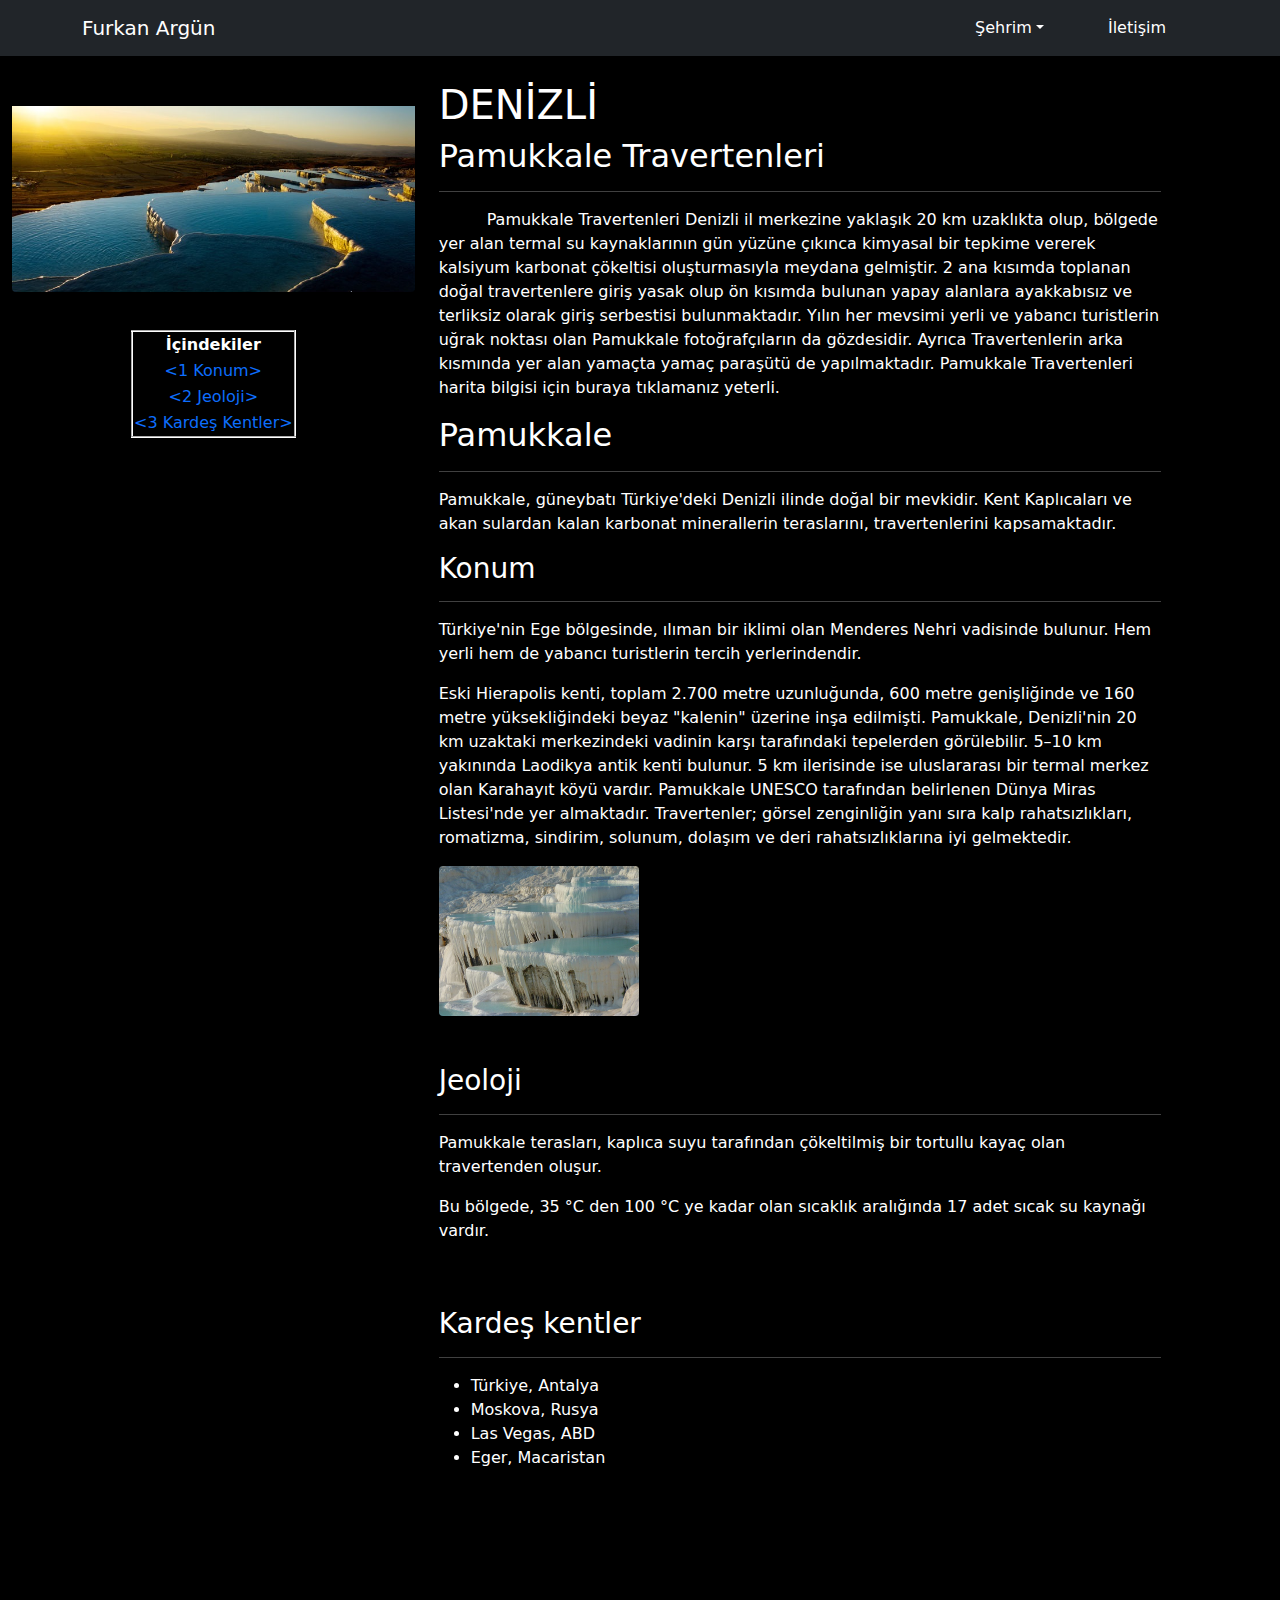
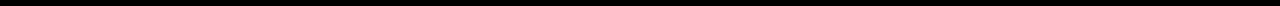
<file: pamukkale.html>
<!DOCTYPE html>
<html>
    <head>
        <title>Pamukkale</title>
        <meta charset="UTF-8">
        <meta name="viewport" content="width=device-width, initial-scale=1">
        <link rel="stylesheet" type="text/css" href="css/bootstrap.min.css">
        <link rel="stylesheet" type="text/css" href="css/style.css">
    </head>
    <body id="pamukkaleBody">
        <!--navbar-expand-lg tam ekranda menü tuşunu kaldırmak için-->
        <nav class="navbar navbar-dark bg-dark navbar-expand-lg text-white">
            <!---fluid boşuksuz-->
            <div class="container">
                <a href="hakkinda.html" class="navbar-brand">Furkan Argün</a>
                <!--açılır kapanır buton-->
                <button
                    class="navbar-toggler ms-auto"
                    type="button"
                    data-bs-toggle="collapse"
                    data-bs-target="#navbar-menu"
                    aria-controls="navbar-menu"
                    aria-expanded="false"
                    aria-label="Toggle-navigation"
                >
                    <span class="navbar-toggler-icon"></span>
                </button>
                <!--Açılıp kapanma butonu içeriği / id ile eşleştiriyoruz-->
                <div class="collapse navbar-collapse" id="navbar-menu">
                    <!--liste menü oluşturup linleri oluşturuyoruz ms-auto soldan boşluk bırakım menüyü sağ tarafa kaydırıyor mx orta-auto sağdan-->
                    <ul class="navbar-nav ms-auto mb-2 mb-lg-0">
                        <li class="nav-item px-4 dropdown">
                            <a class="nav-link dropdown-toggle text-white" href="denizli.html" id="navbarDropdown" role="button" data-bs-toggle="dropdown" aria-expanded="false">Şehrim</a>
                            <ul class="dropdown-menu" aria-labelledby="navbarDropdown">
                                <li><a class="dropdown-item" href="denizli.html">Denizli <img src="png/rooster.png" class="img-fluid logo2" alt="" /></a></li>
                                <li><a class="dropdown-item" href="mirasimiz.html">Mirasımız</a></li>
                                <li><hr class="dropdown-divider"></li>
                                <li><a class="dropdown-item" href="takimlar.html">Takımlar <img src="png/denizlispor.png" class="img-fluid logo2" alt=""> <img src="png/denizli-basket.png" class="img-fluid logo2" alt=""></a></li>
                            </ul>
                        </li>
                        <li class="nav-item px-4">
                            <a href="iletişim.html" class="nav-link text-white">İletişim</a>
                        </li>
                    </ul>
                </div>
            </div>
        </nav>
        <div class="container-fluid">
            <div class="row">
                <div class="col-xl-4 col-lg-5 col-md-5 col-sm-7 col-12 ">
                    <div>
                        <img src="png/pamukkale-travertenleri.jpg" class="figure-img img-fluid rounded imgDiv" alt="">
                    </div>
                    <div class="container pamukkaleDiv">
                        <table class="pamukkaleTable" border="2px">
                            <tr>
                                <th>İçindekiler</th>
                            </tr>
                            <tr>
                                <td><a href="#konum"><1 Konum></a></td>
                            </tr>
                            <tr>
                                <td><a href="#jeoloji"><2 Jeoloji></a></td>
                            </tr>
                            <tr>
                                <td><a href="#kardes-kentler"><3 Kardeş Kentler></a></td>
                            </tr>
                        </table>
                    </div>
                    <div class="ratio ratio-16x9">
                        <iframe src="https://www.youtube.com/embed/S-ftGnSuBQY" title="YouTube video player" allowfullscreen></iframe>
                    </div>
                </div>
                <div class="col-xl-7 col-lg-6 col-md-7 col-sm-5 col-0 sinir">
                    <h1>DENİZLİ</h1>                   
                    <h2> Pamukkale Travertenleri</h2>
                    <hr>
                    <p>&emsp;&emsp;&emsp;Pamukkale Travertenleri Denizli il merkezine yaklaşık 20 km uzaklıkta olup, bölgede yer alan termal su 
                        kaynaklarının gün yüzüne çıkınca kimyasal bir tepkime vererek kalsiyum karbonat çökeltisi oluşturmasıyla 
                        meydana gelmiştir. 2 ana kısımda toplanan doğal travertenlere giriş yasak olup ön kısımda bulunan yapay 
                        alanlara ayakkabısız ve terliksiz olarak giriş serbestisi bulunmaktadır. Yılın her mevsimi yerli ve 
                        yabancı turistlerin uğrak noktası olan Pamukkale fotoğrafçıların da gözdesidir. Ayrıca Travertenlerin 
                        arka kısmında yer alan yamaçta yamaç paraşütü de yapılmaktadır. Pamukkale Travertenleri harita bilgisi 
                        için buraya tıklamanız yeterli.</p>
                        <h2>Pamukkale</h2>
                    <hr>
                    <p>Pamukkale, güneybatı Türkiye'deki Denizli ilinde doğal bir mevkidir. Kent Kaplıcaları ve akan sulardan kalan karbonat minerallerin teraslarını, 
                        travertenlerini kapsamaktadır.</p>
                    <h3 id="konum">Konum</h3>
                    <hr>
                    <p>Türkiye'nin Ege bölgesinde, ılıman bir iklimi olan Menderes Nehri vadisinde bulunur. Hem yerli hem de yabancı turistlerin tercih yerlerindendir.</p>
                    <p>Eski Hierapolis kenti, toplam 2.700 metre uzunluğunda, 600 metre genişliğinde ve 160 metre yüksekliğindeki beyaz "kalenin" üzerine inşa edilmişti. 
                        Pamukkale, Denizli'nin 20 km uzaktaki merkezindeki vadinin karşı tarafındaki tepelerden görülebilir. 5–10 km yakınında Laodikya antik kenti bulunur. 
                        5 km ilerisinde ise uluslararası bir termal merkez olan Karahayıt köyü vardır. Pamukkale UNESCO tarafından belirlenen Dünya Miras Listesi'nde yer almaktadır. 
                        Travertenler; görsel zenginliğin yanı sıra kalp rahatsızlıkları, romatizma, sindirim, solunum, dolaşım ve deri rahatsızlıklarına iyi gelmektedir.</p>
                    <p><img src="png/pamukkale_travertenleri.jpg" class="figure-img img-fluid rounded" alt="" style="max-width:200px;">
                    <br><br>
                    <h3 id="jeoloji">Jeoloji</h3>
                    <hr>
                    <p>Pamukkale terasları, kaplıca suyu tarafından çökeltilmiş bir tortullu kayaç olan travertenden oluşur.</p>
                    <p>Bu bölgede, 35 °C den 100 °C ye kadar olan sıcaklık aralığında 17 adet sıcak su kaynağı vardır.</p>
                    <br><br>
                    <h3 id="kardes-kentler">Kardeş kentler</h3>
                    <hr>
                    <ul class="sayfaSonu">
                        <li>Türkiye, Antalya</li>
                        <li>Moskova, Rusya</li>
                        <li>Las Vegas, ABD</li>
                        <li>Eger, Macaristan</li>
                    </ul>
                </div>
                <div class="col-xl-1 col-lg-1 col-md-0 col-sm-0 col-0"></div>
            </div>
        </div>
        <script src="js/bootstrap.js"></script>
    </body>
</html>
</file>
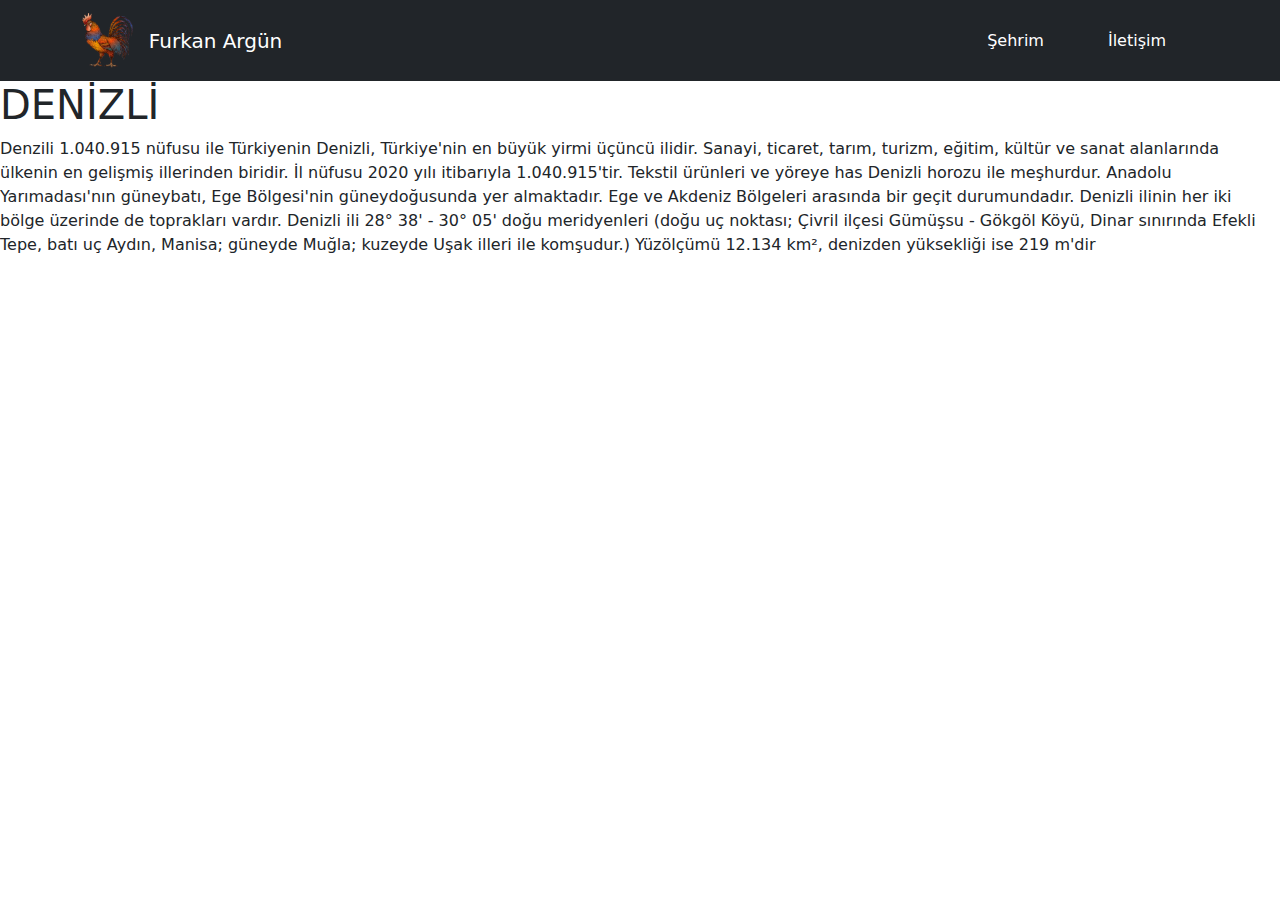
<file: sehrim.html>
<!DOCTYPE html>
<html>
    <head>
        <title>Şehrim</title>
        <meta charset="UTF-8">
        <meta name="viewport" content="width=device-width, initial-scale=1">
        <link rel="stylesheet" type="text/css" href="css/bootstrap.min.css">
        <link rel="stylesheet" type="text/css" href="css/style.css">
    </head>
    <body>
        <!--navbar-expand-lg tam ekranda menü tuşunu kaldırmak için-->
        <nav class="navbar navbar-dark bg-dark navbar-expand-lg text-white">
            <!---fluid boşuksuz-->
            <div class="container">
  
                <a class="navbar-brand" href="#">
                    <img src="png/rooster.png" class="img-fluid logo" alt="" />
                </a>
                <a href="index.html" class="navbar-brand">Furkan Argün</a>
                <!--açılır kapanır buton-->
                <button
                    class="navbar-toggler ms-auto"
                    type="button"
                    data-bs-toggle="collapse"
                    data-bs-target="#navbar-menu"
                    aria-controls="navbar-menu"
                    aria-expanded="false"
                    aria-label="Toggle-navigation"
                >
                    <span class="navbar-toggler-icon"></span>
                </button>
                <!--Açılıp kapanma butonu içeriği / id ile eşleştiriyoruz-->
                <div class="collapse navbar-collapse" id="navbar-menu">
                    <!--liste menü oluşturup linleri oluşturuyoruz ms-auto soldan boşluk bırakım menüyü sağ tarafa kaydırıyor mx orta-auto sağdan-->
                    <ul class="navbar-nav ms-auto mb-2 mb-lg-0">
                        <li class="nav-item px-4">
                            <a href="sehrim.html" class="nav-link text-white">Şehrim</a>
                        </li>
                        <li class="nav-item px-4">
                            <a href="iletişim.html" class="nav-link text-white">İletişim</a>
                        </li>
                    </ul>
                </div>
            </div>
        </nav>
        <!--
        <nav class="navbar navbar-expand-lg navbar-dark bg-dark">
            <div class="container-fluid">
                <a class="navbar-brand" href="/index.html">Denizli</a>
                <button class="navbar-toggler" type="button" data-bs-toggle="collapse" data-bs-target="#navbarNavAltMarkup"
                    aria-controls="navbarNavAltMarkup" aria-expanded="false" aria-label="Toggle navigation">
                    <span class="navbar-toggler-icon"></span>
                </button>
                <div class="collapse navbar-collapse" id="navbarNavAltMarkup">
                    <div class="navbar-items d-flex justify-content-between w-100">
                        <div class="navbar-nav">
                            <a class="nav-link" aria-current="page" href="index.html">Hakkında</a>
                            <a class="nav-link" href="sehrim.html">Şehrim</a>
                            <a class="nav-link" href="#">Mirasımız</a>
                            <a class="nav-link" href="iletişim.html" tabindex="-1" aria-disabled="true">İletişim</a>
                        </div>
                        <a class="nav-link justify-content-end" href="#">Giriş</a>
                    </div>
                </div>
            </div>
        </nav>
        -->
        <!--
        <div class="container" style="background-color:rgb(0, 0, 0); text-align: center;">
            <div class "row">
                <div class="btn-group" style="background-color:rgb(15, 201, 62)" > 
                    <a href="index.html"><button type="button" class="btn">HAKKINDA</button></a>
                    <a href="iletişim.html"><button type="button" class="btn">İLETİŞİM</button></a>
                    <a href="sehrim.html"><button type="button" class="btn">ŞEHRİM</button></a>
                    <button type="button" class="btn">MİRASIMIZ</button>
                    <button type="button" class="btn">BİZE ULAŞIN</button>
                </div>
            </div>
        </div>-->
        <h1>DENİZLİ</h1>
        <p>Denzili 1.040.915 nüfusu ile Türkiyenin Denizli, Türkiye'nin en büyük yirmi üçüncü ilidir.
        Sanayi, ticaret, tarım, turizm, eğitim, kültür ve sanat alanlarında ülkenin en gelişmiş illerinden biridir. 
        İl nüfusu 2020 yılı itibarıyla 1.040.915'tir. Tekstil ürünleri ve yöreye has Denizli horozu ile meşhurdur. 
        Anadolu Yarımadası'nın güneybatı, Ege Bölgesi'nin güneydoğusunda yer almaktadır. 
        Ege ve Akdeniz Bölgeleri arasında bir geçit durumundadır. 
        Denizli ilinin her iki bölge üzerinde de toprakları vardır.
        Denizli ili 28° 38' - 30° 05' doğu meridyenleri (doğu uç noktası; Çivril ilçesi Gümüşsu - Gökgöl Köyü, 
        Dinar sınırında Efekli Tepe, batı uç Aydın, Manisa; güneyde Muğla; kuzeyde Uşak illeri ile komşudur.) 
        Yüzölçümü 12.134 km², denizden yüksekliği ise 219 m'dir</p>
        <script src="js/bootstrap.js"></script>
    </body>
</html>
</file>
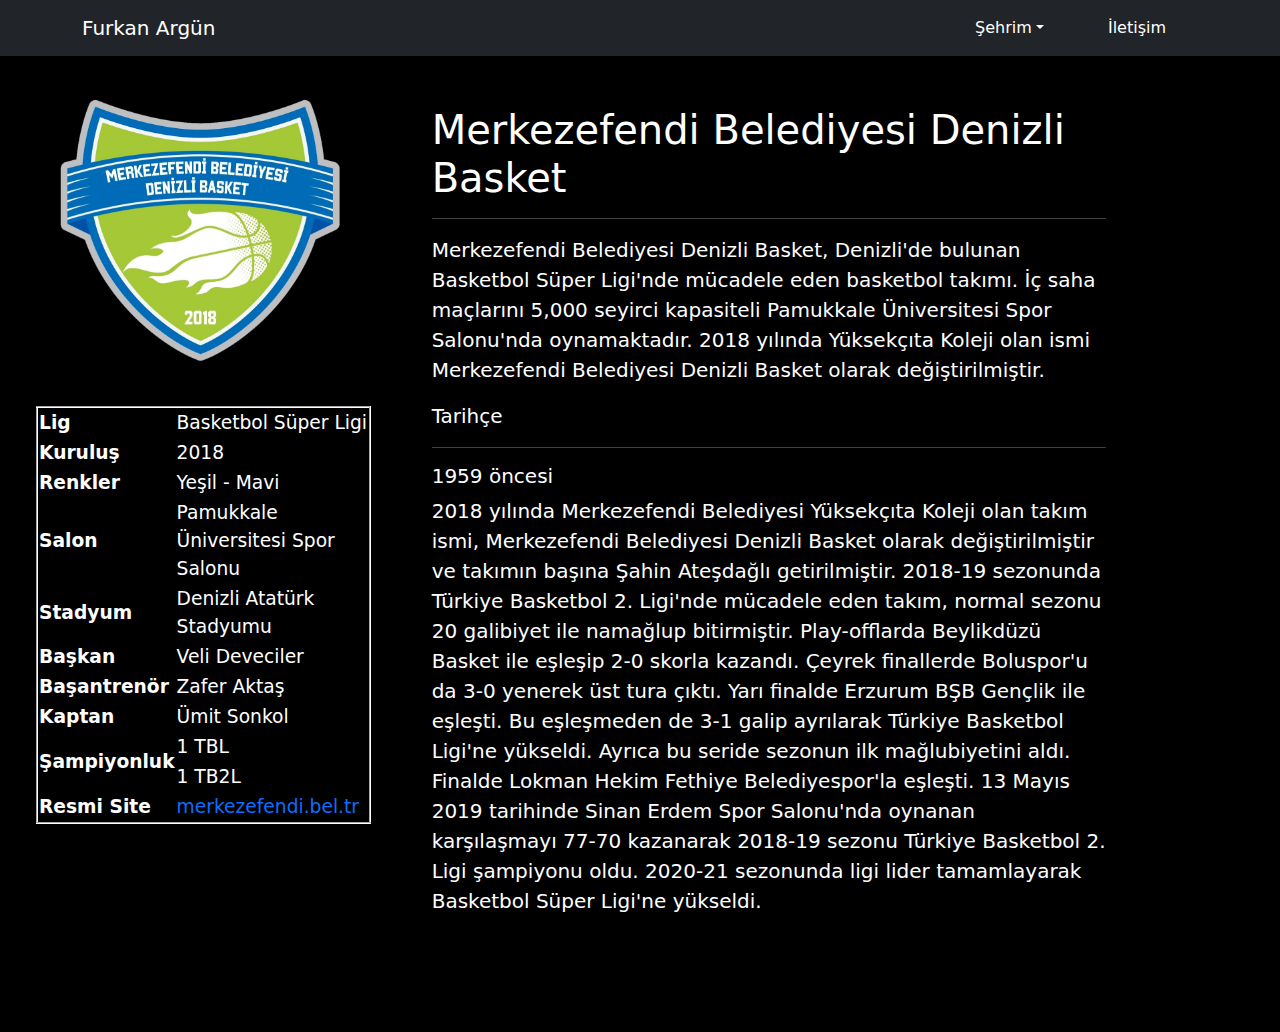
<file: takimlar-basket.html>
<!DOCTYPE html>
<html>
    <head>
        <title>Denizli Basket</title>
        <meta charset="UTF-8">
        <meta name="viewport" content="width=device-width, initial-scale=1">
        <link rel="stylesheet" type="text/css" href="css/bootstrap.min.css">
        <link rel="stylesheet" type="text/css" href="css/style.css">
    </head>
    <body id="denizlisporBody">
         <!--navbar-expand-lg tam ekranda menü tuşunu kaldırmak için-->
         <nav class="navbar navbar-dark bg-dark navbar-expand-lg text-white">
            <!---fluid boşuksuz-->
            <div class="container">
                <a href="hakkinda.html" class="navbar-brand">Furkan Argün</a>
                <!--açılır kapanır buton-->
                <button
                    class="navbar-toggler ms-auto"
                    type="button"
                    data-bs-toggle="collapse"
                    data-bs-target="#navbar-menu"
                    aria-controls="navbar-menu"
                    aria-expanded="false"
                    aria-label="Toggle-navigation"
                >
                    <span class="navbar-toggler-icon"></span>
                </button>
                <!--Açılıp kapanma butonu içeriği / id ile eşleştiriyoruz-->
                <div class="collapse navbar-collapse" id="navbar-menu">
                    <!--liste menü oluşturup linleri oluşturuyoruz ms-auto soldan boşluk bırakım menüyü sağ tarafa kaydırıyor mx orta-auto sağdan-->
                    <ul class="navbar-nav ms-auto mb-2 mb-lg-0">
                        <li class="nav-item px-4 dropdown">
                            <a class="nav-link dropdown-toggle text-white" href="denizli.html" id="navbarDropdown" role="button" data-bs-toggle="dropdown" aria-expanded="false">Şehrim</a>
                            <ul class="dropdown-menu" aria-labelledby="navbarDropdown">
                                <li><a class="dropdown-item" href="denizli.html">Denizli <img src="png/rooster.png" class="img-fluid logo2" alt="" /></a></li>
                                <li><a class="dropdown-item" href="mirasimiz.html">Mirasımız</a></li>
                                <li><hr class="dropdown-divider"></li>
                                <li><a class="dropdown-item" href="takimlar.html">Takımlar <img src="png/denizlispor.png" class="img-fluid logo2" alt=""> <img src="png/denizli-basket.png" class="img-fluid logo2" alt=""></a></li>
                            </ul>
                        </li>
                        <li class="nav-item px-4">
                            <a href="iletişim.html" class="nav-link text-white">İletişim</a>
                        </li>
                    </ul>
                </div>
            </div>
        </nav>
        <div class="container-fluid">
            <div class="row yazilar">
                <div class="col-xl-4 col-lg-5 col-md-6 col-sm-8 col-12">
                    <div id="imgDenizlispor">
                        <a href="https://www.merkezefendi.bel.tr/" target="_blank">
                            <img src="png/denizli-basket.png" class="figure-img img-fluid rounded" alt="">
                        </a>
                    </div>
                    <div class="container sporTable">
                        <table border="2px" style="border-color: white">
                            <tr>
                                <th>Lig</th>
                                <td>Basketbol Süper Ligi</td>
                            </tr>
                            <tr>
                                <th>Kuruluş</th>
                                <td>2018</td>
                            </tr>
                            <tr>
                                <th>Renkler</th>
                                <td>Yeşil - Mavi</td>
                            </tr>
                            <tr>
                                <th>Salon</th>
                                <td>Pamukkale Üniversitesi Spor Salonu</td>
                            </tr>
                            <tr>
                                <th>Stadyum</th>
                                <td>Denizli Atatürk Stadyumu</td>
                            </tr>
                            <tr>
                                <th>Başkan</th>
                                <td>Veli Deveciler</td>
                            </tr>
                            <tr>
                                <th>Başantrenör</th>
                                <td>Zafer Aktaş</td>
                            </tr>
                            <tr>
                                <th>Kaptan</th>
                                <td>Ümit Sonkol</td>
                            </tr>
                            <tr>
                                <th rowspan="2">Şampiyonluk</th>
                                <td>1 TBL</td>
                            </tr>
                            <tr>
            
                                <td>1 TB2L</td>
                            </tr>
                            <tr>
                                <th>Resmi Site</th>
                                <td><a href="https://www.merkezefendi.bel.tr/" target="_blank">merkezefendi.bel.tr</a></td>
                            </tr>
                        </table>
                    </div>
                </div>
                <div class="col-xl-7 col-lg-6 col-md-6 col-sm-4 col-0 DSIcerik">
                    <h1>Merkezefendi Belediyesi Denizli Basket</h1>
                    <hr>
                    <p>Merkezefendi Belediyesi Denizli Basket, Denizli'de bulunan Basketbol Süper Ligi'nde mücadele eden basketbol takımı. İç saha maçlarını 5,000 seyirci kapasiteli 
                    Pamukkale Üniversitesi Spor Salonu'nda oynamaktadır. 2018 yılında Yüksekçıta Koleji olan ismi Merkezefendi Belediyesi Denizli Basket olarak değiştirilmiştir.</p>
                    <h3></h3>Tarihçe</h3>
                    <hr>
                    <h5>1959 öncesi</h5>
                    <p>2018 yılında Merkezefendi Belediyesi Yüksekçıta Koleji olan takım ismi, Merkezefendi Belediyesi Denizli Basket olarak değiştirilmiştir ve takımın başına Şahin 
                        Ateşdağlı getirilmiştir. 2018-19 sezonunda Türkiye Basketbol 2. Ligi'nde mücadele eden takım, normal sezonu 20 galibiyet ile namağlup bitirmiştir. Play-offlarda 
                        Beylikdüzü Basket ile eşleşip 2-0 skorla kazandı. Çeyrek finallerde Boluspor'u da 3-0 yenerek üst tura çıktı. Yarı finalde Erzurum BŞB Gençlik ile eşleşti. 
                        Bu eşleşmeden de 3-1 galip ayrılarak Türkiye Basketbol Ligi'ne yükseldi. Ayrıca bu seride sezonun ilk mağlubiyetini aldı. Finalde Lokman Hekim 
                        Fethiye Belediyespor'la eşleşti. 13 Mayıs 2019 tarihinde Sinan Erdem Spor Salonu'nda oynanan karşılaşmayı 77-70 kazanarak 2018-19 sezonu 
                        Türkiye Basketbol 2. Ligi şampiyonu oldu. 2020-21 sezonunda ligi lider tamamlayarak Basketbol Süper Ligi'ne yükseldi.</p>
                </div>
                <div class="col-xl-1 col-lg-1 col-md-0 col-sm-0 col-0"></div>
            </div>
        </div>
        <script src="js/bootstrap.js"></script>
    </body>
</html>
</file>
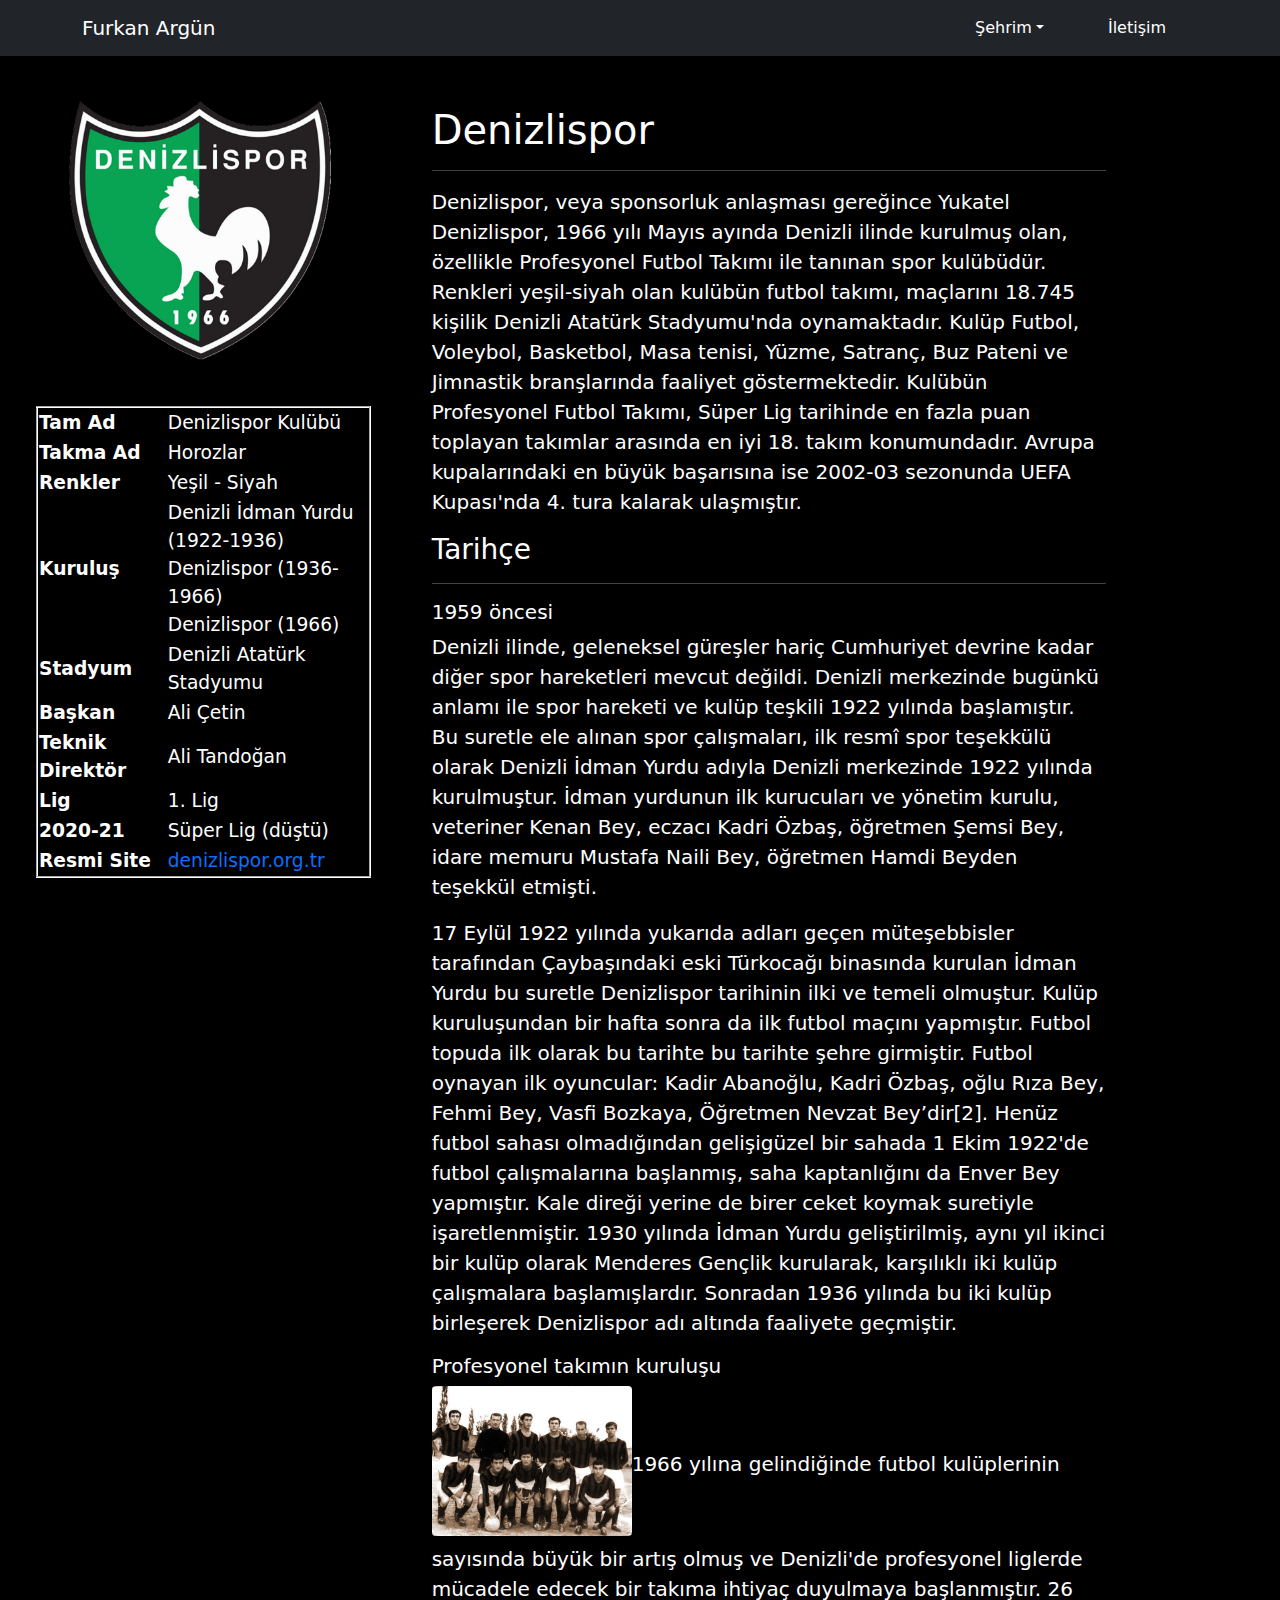
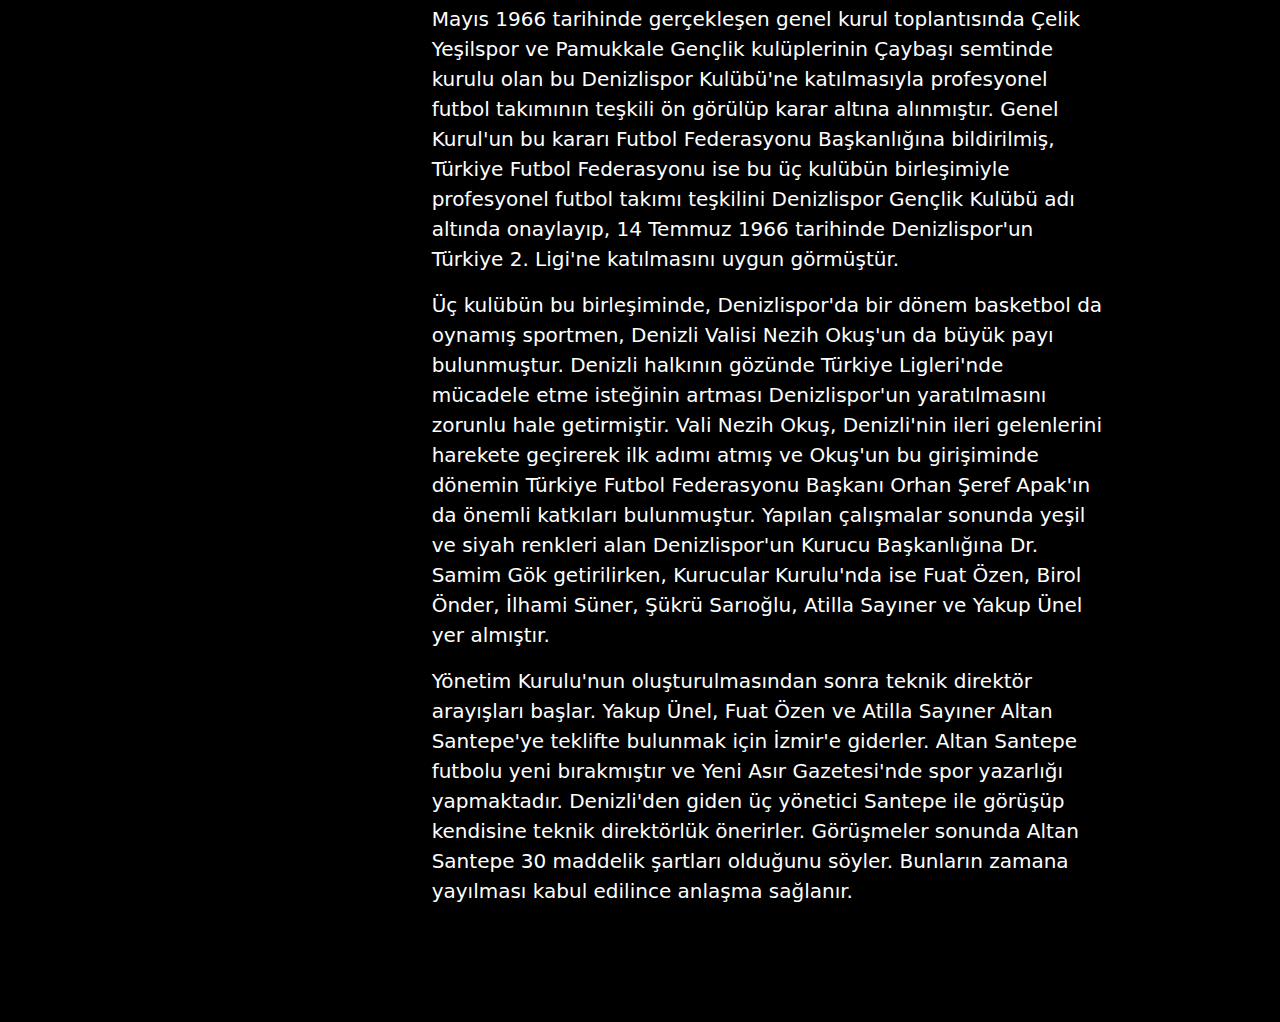
<file: takimlar-denizlispor.html>
<!DOCTYPE html>
<html>
    <head>
        <title>Denizlispor</title>
        <meta charset="UTF-8">
        <meta name="viewport" content="width=device-width, initial-scale=1">
        <link rel="stylesheet" type="text/css" href="css/bootstrap.min.css">
        <link rel="stylesheet" type="text/css" href="css/style.css">
    </head>
    <body id="denizlisporBody">
         <!--navbar-expand-lg tam ekranda menü tuşunu kaldırmak için-->
         <nav class="navbar navbar-dark bg-dark navbar-expand-lg text-white">
            <!---fluid boşuksuz-->
            <div class="container">
                <a href="hakkinda.html" class="navbar-brand">Furkan Argün</a>
                <!--açılır kapanır buton-->
                <button
                    class="navbar-toggler ms-auto"
                    type="button"
                    data-bs-toggle="collapse"
                    data-bs-target="#navbar-menu"
                    aria-controls="navbar-menu"
                    aria-expanded="false"
                    aria-label="Toggle-navigation"
                >
                    <span class="navbar-toggler-icon"></span>
                </button>
                <!--Açılıp kapanma butonu içeriği / id ile eşleştiriyoruz-->
                <div class="collapse navbar-collapse" id="navbar-menu">
                    <!--liste menü oluşturup linleri oluşturuyoruz ms-auto soldan boşluk bırakım menüyü sağ tarafa kaydırıyor mx orta-auto sağdan-->
                    <ul class="navbar-nav ms-auto mb-2 mb-lg-0">
                        <li class="nav-item px-4 dropdown">
                            <a class="nav-link dropdown-toggle text-white" href="denizli.html" id="navbarDropdown" role="button" data-bs-toggle="dropdown" aria-expanded="false">Şehrim</a>
                            <ul class="dropdown-menu" aria-labelledby="navbarDropdown">
                                <li><a class="dropdown-item" href="denizli.html">Denizli <img src="png/rooster.png" class="img-fluid logo2" alt="" /></a></li>
                                <li><a class="dropdown-item" href="mirasimiz.html">Mirasımız</a></li>
                                <li><hr class="dropdown-divider"></li>
                                <li><a class="dropdown-item" href="takimlar.html">Takımlar <img src="png/denizlispor.png" class="img-fluid logo2" alt=""> <img src="png/denizli-basket.png" class="img-fluid logo2" alt=""></a></li>
                            </ul>
                        </li>
                        <li class="nav-item px-4">
                            <a href="iletişim.html" class="nav-link text-white">İletişim</a>
                        </li>
                    </ul>
                </div>
            </div>
        </nav>
        <div class="container-fluid">
            <div class="row yazilar" >
                <div class="col-xl-4 col-lg-5 col-md-6 col-sm-7 col-12">
                    <div id="imgDenizlispor">
                        <a href="https://denizlispor.org.tr" target="_blank">
                            <img src="png/denizlispor.png" class="figure-img img-fluid rounded" alt="">
                        </a>
                    </div>
                    <div class="container sporTable">
                        <table border="2px" style="border-color: white;">
                            <tr>
                                <th>Tam Ad</th>
                                <td>Denizlispor Kulübü</td>
                            </tr>
                            <tr>
                                <th>Takma Ad</th>
                                <td>Horozlar</td>
                            </tr>
                            <tr>
                                <th>Renkler</th>
                                <td>Yeşil - Siyah</td>
                            </tr>
                            <tr>
                                <th>Kuruluş</th>
                                <td>Denizli İdman Yurdu (1922-1936) <br> Denizlispor (1936-1966) <br> Denizlispor (1966)</td>
                            </tr>
                            <tr>
                                <th>Stadyum</th>
                                <td>Denizli Atatürk Stadyumu</td>
                            </tr>
                            <tr>
                                <th>Başkan</th>
                                <td>Ali Çetin</td>
                            </tr>
                            <tr>
                                <th>Teknik Direktör&emsp;</th>
                                <td>Ali Tandoğan</td>
                            </tr>
                            <tr>
                                <th>Lig</th>
                                <td>1. Lig</td>
                            </tr>
                            <tr>
                                <th>2020-21</th>
                                <td>Süper Lig (düştü)</td>
                            </tr>
                            <tr>
                                <th>Resmi Site</th>
                                <td><a href="https://denizlispor.org.tr" target="_blank">denizlispor.org.tr</a></td>
                            </tr>
                        </table>
                    </div>
                </div>
                <div class="col-xl-7 col-lg-6 col-md-6 col-sm-5 col-0 DSIcerik">
                    <h1>Denizlispor</h1>
                    <hr>
                    <p>
                        Denizlispor, veya sponsorluk anlaşması gereğince Yukatel Denizlispor, 1966 yılı Mayıs ayında Denizli ilinde kurulmuş olan, özellikle Profesyonel Futbol Takımı 
                        ile tanınan spor kulübüdür. Renkleri yeşil-siyah olan kulübün futbol takımı, maçlarını 18.745 kişilik Denizli Atatürk Stadyumu'nda oynamaktadır. Kulüp Futbol, 
                        Voleybol, Basketbol, Masa tenisi, Yüzme, Satranç, Buz Pateni ve Jimnastik branşlarında faaliyet göstermektedir. Kulübün Profesyonel Futbol Takımı, Süper Lig 
                        tarihinde en fazla puan toplayan takımlar arasında en iyi 18. takım konumundadır. Avrupa kupalarındaki en büyük başarısına ise 2002-03 sezonunda UEFA Kupası'nda 4. tura 
                        kalarak ulaşmıştır.
                    </p>
                    <h3>Tarihçe</h3>
                    <hr>
                    <h5>1959 öncesi</h5>
                    <p>
                        Denizli ilinde, geleneksel güreşler hariç Cumhuriyet devrine kadar diğer spor hareketleri mevcut değildi. Denizli merkezinde bugünkü anlamı ile spor hareketi ve 
                        kulüp teşkili 1922 yılında başlamıştır. Bu suretle ele alınan spor çalışmaları, ilk resmî spor teşekkülü olarak Denizli İdman Yurdu adıyla Denizli merkezinde 1922 
                        yılında kurulmuştur. İdman yurdunun ilk kurucuları ve yönetim kurulu, veteriner Kenan Bey, eczacı Kadri Özbaş, öğretmen Şemsi Bey, idare memuru Mustafa Naili Bey, 
                        öğretmen Hamdi Beyden teşekkül etmişti.
                    </p>
                    <p>
                        17 Eylül 1922 yılında yukarıda adları geçen müteşebbisler tarafından Çaybaşındaki eski Türkocağı binasında kurulan İdman Yurdu bu suretle Denizlispor tarihinin ilki ve temeli olmuştur. 
                        Kulüp kuruluşundan bir hafta sonra da ilk futbol maçını yapmıştır. Futbol topuda ilk olarak bu tarihte bu tarihte şehre girmiştir. Futbol oynayan ilk oyuncular: Kadir Abanoğlu, Kadri Özbaş,
                        oğlu Rıza Bey, Fehmi Bey, Vasfi Bozkaya, Öğretmen Nevzat Bey’dir[2]. Henüz futbol sahası olmadığından gelişigüzel bir sahada 1 Ekim 1922'de futbol çalışmalarına başlanmış, saha 
                        kaptanlığını da Enver Bey yapmıştır. Kale direği yerine de birer ceket koymak suretiyle işaretlenmiştir. 1930 yılında İdman Yurdu geliştirilmiş, aynı yıl ikinci bir kulüp olarak 
                        Menderes Gençlik kurularak, karşılıklı iki kulüp çalışmalara başlamışlardır. Sonradan 1936 yılında bu iki kulüp birleşerek Denizlispor adı altında faaliyete geçmiştir.
                    </p>
                    <h5>Profesyonel takımın kuruluşu</h5>
                    <p><img src="png/denizlispor1966.jpg" class="figure-img img-fluid rounded" alt="" style="max-width:200px;">1966 yılına gelindiğinde futbol kulüplerinin sayısında büyük bir artış olmuş ve Denizli'de profesyonel liglerde mücadele edecek bir takıma ihtiyaç duyulmaya 
                    başlanmıştır. 26 Mayıs 1966 tarihinde gerçekleşen genel kurul toplantısında Çelik Yeşilspor ve Pamukkale Gençlik kulüplerinin Çaybaşı semtinde kurulu olan bu 
                    Denizlispor Kulübü'ne katılmasıyla profesyonel futbol takımının teşkili ön görülüp karar altına alınmıştır. Genel Kurul'un bu kararı Futbol Federasyonu Başkanlığına 
                    bildirilmiş, Türkiye Futbol Federasyonu ise bu üç kulübün birleşimiyle profesyonel futbol takımı teşkilini Denizlispor Gençlik Kulübü adı altında onaylayıp, 
                    14 Temmuz 1966 tarihinde Denizlispor'un Türkiye 2. Ligi'ne katılmasını uygun görmüştür.</p>
                    <p>Üç kulübün bu birleşiminde, Denizlispor'da bir dönem basketbol da oynamış sportmen, Denizli Valisi Nezih Okuş'un da büyük payı bulunmuştur. Denizli halkının 
                    gözünde Türkiye Ligleri'nde mücadele etme isteğinin artması Denizlispor'un yaratılmasını zorunlu hale getirmiştir. Vali Nezih Okuş, Denizli'nin ileri gelenlerini 
                    harekete geçirerek ilk adımı atmış ve Okuş'un bu girişiminde dönemin Türkiye Futbol Federasyonu Başkanı Orhan Şeref Apak'ın da önemli katkıları bulunmuştur. 
                    Yapılan çalışmalar sonunda yeşil ve siyah renkleri alan Denizlispor'un Kurucu Başkanlığına Dr. Samim Gök getirilirken, Kurucular Kurulu'nda ise Fuat Özen, 
                    Birol Önder, İlhami Süner, Şükrü Sarıoğlu, Atilla Sayıner ve Yakup Ünel yer almıştır.</p>
                    <p>Yönetim Kurulu'nun oluşturulmasından sonra teknik direktör arayışları başlar. Yakup Ünel, Fuat Özen ve Atilla Sayıner Altan Santepe'ye teklifte bulunmak için 
                    İzmir'e giderler. Altan Santepe futbolu yeni bırakmıştır ve Yeni Asır Gazetesi'nde spor yazarlığı yapmaktadır. Denizli'den giden üç yönetici Santepe ile görüşüp
                    kendisine teknik direktörlük önerirler. Görüşmeler sonunda Altan Santepe 30 maddelik şartları olduğunu söyler. Bunların zamana yayılması kabul edilince anlaşma
                    sağlanır.</p>
                </div>
                <div class="col-xl-1 col-lg-1 col-md-0 col-sm-0 col-0"></div>
            </div>
        </div>
        <script src="js/bootstrap.js"></script>
    </body>
</html>
</file>
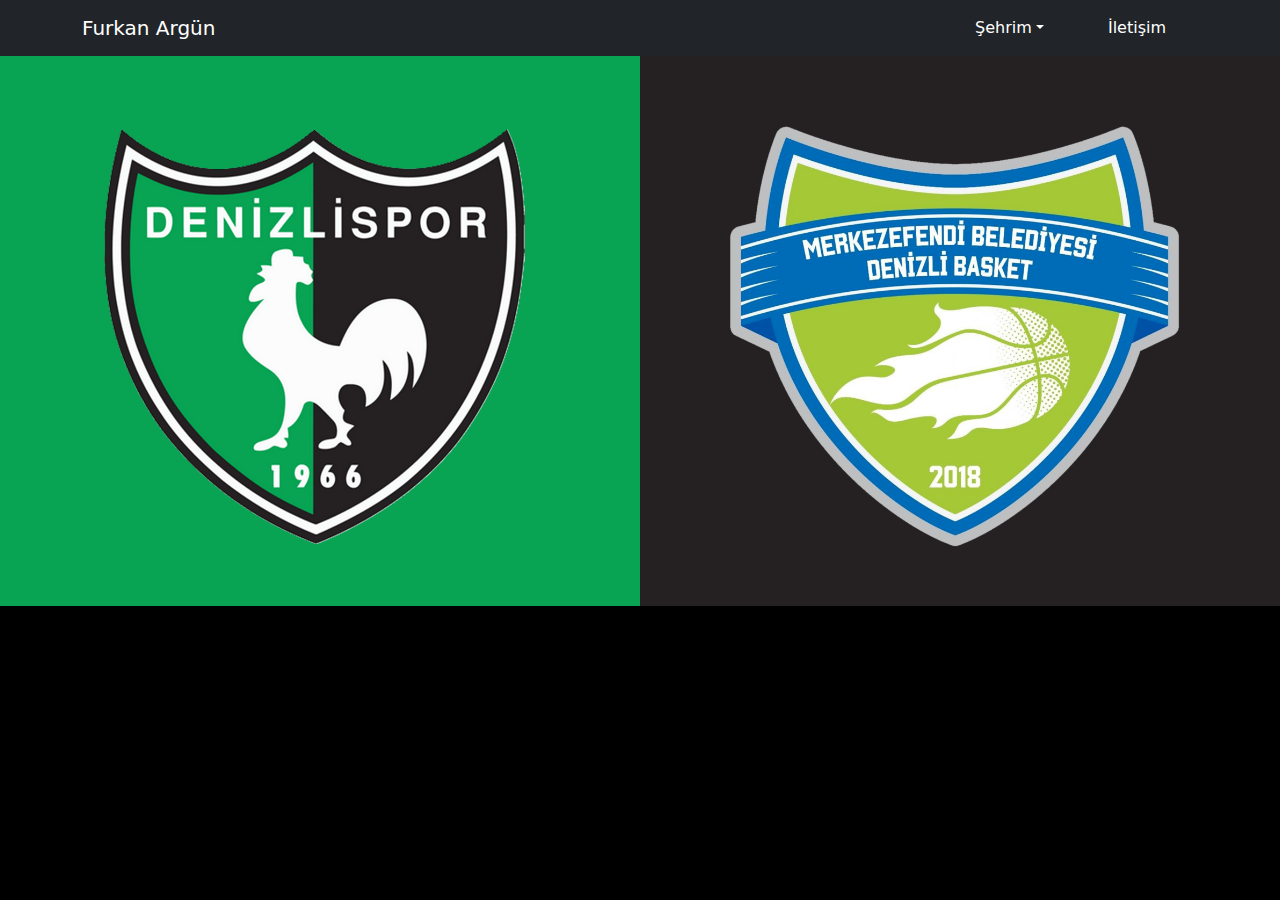
<file: takimlar.html>
<!DOCTYPE html>
<html>
    <head>
        <title>Takımımız</title>
        <meta charset="UTF-8">
        <meta name="viewport" content="width=device-width, initial-scale=1">
        <link rel="stylesheet" type="text/css" href="css/bootstrap.min.css">
        <link rel="stylesheet" type="text/css" href="css/style.css">
    </head>
    <body id="bodyy">
        <!--navbar-expand-lg tam ekranda menü tuşunu kaldırmak için-->
        <nav class="navbar navbar-dark bg-dark navbar-expand-lg text-white">
            <!---fluid boşuksuz-->
            <div class="container">
                <a href="hakkinda.html" class="navbar-brand">Furkan Argün</a>
                <!--açılır kapanır buton-->
                <button
                    class="navbar-toggler ms-auto"
                    type="button"
                    data-bs-toggle="collapse"
                    data-bs-target="#navbar-menu"
                    aria-controls="navbar-menu"
                    aria-expanded="false"
                    aria-label="Toggle-navigation"
                >
                    <span class="navbar-toggler-icon"></span>
                </button>
                <!--Açılıp kapanma butonu içeriği / id ile eşleştiriyoruz-->
                <div class="collapse navbar-collapse" id="navbar-menu">
                    <!--liste menü oluşturup linleri oluşturuyoruz ms-auto soldan boşluk bırakım menüyü sağ tarafa kaydırıyor mx orta-auto sağdan-->
                    <ul class="navbar-nav ms-auto mb-2 mb-lg-0">
                        <li class="nav-item px-4 dropdown">
                            <a class="nav-link dropdown-toggle text-white" href="denizli.html" id="navbarDropdown" role="button" data-bs-toggle="dropdown" aria-expanded="false">Şehrim</a>
                            <ul class="dropdown-menu" aria-labelledby="navbarDropdown">
                                <li><a class="dropdown-item" href="denizli.html">Denizli <img src="png/rooster.png" class="img-fluid logo2" alt="" /></a></li>
                                <li><a class="dropdown-item" href="mirasimiz.html">Mirasımız</a></li>
                                <li><hr class="dropdown-divider"></li>
                                <li><a class="dropdown-item" href="takimlar.html">Takımlar <img src="png/denizlispor.png" class="img-fluid logo2" alt=""> <img src="png/denizli-basket.png" class="img-fluid logo2" alt=""></a></li>
                            </ul>
                        </li>
                        <li class="nav-item px-4">
                            <a href="iletişim.html" class="nav-link text-white">İletişim</a>
                        </li>
                    </ul>
                </div>
            </div>
        </nav>
        <div class="container-fluid">
            <div class="row">
                <div style="background-color: rgb(8, 164, 84);" class="col-xl-6 col-lg-6 col-md-6 col-sm-12 col-12">
                    <a class="navbar-brand" href="takimlar-denizlispor.html">
                        <img src="png/denizlispor.png" class="img-fluid picture"/>
                    </a>
                </div>
                <div style="background-color: rgb(37, 33, 34); " class="col-xl-6 col-lg-6 col-md-6 col-sm-0 col-0">
                    <a class="navbar-brand" href="takimlar-basket.html">
                        <img src="png/denizli-basket.png" class="img-fluid picture"/>
                    </a>
                </div>
            </div>
        </div>
        <script src="js/bootstrap.js"></script>
    </body>
</html>
</file>
<file: css/login.css>
* {
    margin:0;
    padding:0;
    box-sizing:border-box;
}
body{
    font-family: "Gill Sans", Calibri, "Trebuchet MS", sans-serif;
    background-color: #2234ae;
    background-image: linear-gradient(315deg, #2234ae 0%, #191714 74%);
}
a,
a:hover {
    text-decoration: none;
}
.login-container{
    width: 100%;
    height: 100vh;
    position: relative;
}
.login-inputs {
    position: absolute;
    left:50%;
    top:50%;
    transform: translate(-50%, -50%);
    display: flex;
    flex-direction: column;
    justify-content: center;
    align-items: center;
}
.login-inputs h1{
    font-size: 3rem;
    font-family: "Segoe UI", sans-serif;
    letter-spacing: 30px;
    text-transform: uppercase;
    text-shadow: 4px 4px 60px rgba(255,255,255,0.3);
    color: #fff;
}
.login-inputs form{
    background: #161631;
    box-shadow: 4px 4px 60px rgba(255,255,255, 0.1);
    border-radius: 10px;
    padding: 30px;
    display: flex;
    flex-direction: column;
    justify-content: center;
    align-items: center;
}
.login-inputs form input{
    width: 250px;
    height: 40px;
    margin: 10px;
    background: #48484e;
    border: none;
    border-radius: 10px;
    color: #fff;
    padding: 5px 10px;
    outline: none;
}
.login-inputs form input::placeholder{
    color: #81818b;
}
.login-inputs form button{
    text-transform: uppercase;
    width: 110px;
    height: 35px;
    border-radius: 20px;
    border: none;
    outline: none;
    margin: 5px;
    font-size: 14px;
    font-weight: 600;
    letter-spacing: 1px;
    color: #fff;
    background: #2b60d3;
}
.forget{
    margin: 20px;
    color: #62627d;
    text-transform: uppercase;
    letter-spacing: 2px;
    font-size: 15px;
    border-bottom:1px solid #62627d;
}
</file>
<file: css/style.css>
.picture:hover{
    opacity:30%;   
}
.otobiyografi{
    text-align: center;
    padding-top: 35px;
    padding-bottom: 35px;
}
.cizgi{
    border-bottom:6px solid ;
    margin: 0 auto;
    color:rgb(8, 164, 84);
    width:70%;
}
#hakkindaBody{
    background-color: black;
}
#sehrimBody{
    background-color: black;
}
#slider{
    max-width: 800px;
    position: relative;
    margin: auto;
    padding-bottom: 50px;
}
.figure-caption{
    color: white;
}
.icerik{
    color: white;
}
#bodyy{
    background-color: rgb(0, 0, 0) !important ;
}
.logo2{
    height: 30px;
}
.logo{
    height: 55px;
}
.yazilar{
    font-size: 15pt;
    padding-right: 60px;
}
div.sinir{
    padding-top: 25px;
    color: white;
}
div.resim-bir{
    position:absolute;
}
#degisenresim {
    height: 100%;
    width: 100%;
    background-image: url("png/denizlispor.png");
}
#degisenresim:hover {
    background-image: url("png/denizlispor2.png");
}
#imgOrtaokul{
    padding: 25px;
}
#imgLise{
    padding: 25px;
}
#iletisimBody
{
    margin: 0 auto;
    background:pink;
}
#form{
    text-align: center;
    margin: 0 auto;
    max-width:960px;
    background:#47D1FF;
}
.sporTable{
    font-size: 14pt;
    padding-bottom: 100px;
    color: white;
 }
.DSIcerik{
    padding-top: 50px;
    padding-bottom: 100px;
    padding-left: 25px;
    color: white;
}
#denizlisporBody{
    background-color: black;
}
#pamukkaleBody{
    background-color: black;
}
.app{
    text-align: center;
    color: rgb(8, 164, 84);
    padding-top: 50PX;
    font-size: 15pt;
}
.temp{
    font-size: 32pt;
}
#cizgi{
    border-bottom:5px solid ;
    margin: 0 auto;
    color:rgb(8, 164, 84);
    width:60%;
}
a {
    text-decoration: none;
}
table.pamukkaleTable{
    color: white;
    border-color: white;
    text-align: center;
    margin-left:auto;
    margin-right: auto;
}
.pamukkaleDiv{
    padding-top: 30px;
    padding-bottom: 30px;
}
table.denizliTable{
    margin-left:auto;
    margin-right: auto;
}
#imgDenizliKonum{
    text-align: center;
}
.imgDiv{
    padding-top: 50px;
}
.sayfaSonu{
    padding-bottom: 120px;
}
.karahayit{
    padding-bottom: 50px;
}
</file>
<file: css/main.css>
body {
  background-color: white;
  box-sizing: border-box;
}

.personal-info {
  margin:0 auto;
}

.personal-info ul {
  border: 1px solid black;
  width: 50%;
  min-width: 300px;
  padding: 40px;
  margin-left: 5px;
}

.personal-info h3 {
  background-color: blue;
  min-width: 100px;
  font-weight: 500;
  padding: 10px;
  color: white;
  position: relative;
  border-radius: 10px 10px 0px 0px;
  bottom: -8px;
  border: 1px solid transparent;
  width: 8%;
  margin-left: 6px;
  font-size: 14pt;
}

.personal-info span {
  position: absolute;
  left: 25%;
  color: red;
  margin-left: 40px;
}

.container-cv ul li {
  list-style: none;
}

@media only screen and (max-width: 600px) {
  .personal-info ul {
    padding-left: 0;
    width: 80%;
  }
  .personal-info span {
    left: 25%;
  }
  .personal-info {
    margin-left: 0px;
    padding: 0;
    font-size: 10pt;
  }
}

@media (min-width: 601px) and (max-width:950px) { 
  .personal-info ul {
    padding-left: 0;
    width: 80%;
 }
}
</file>
